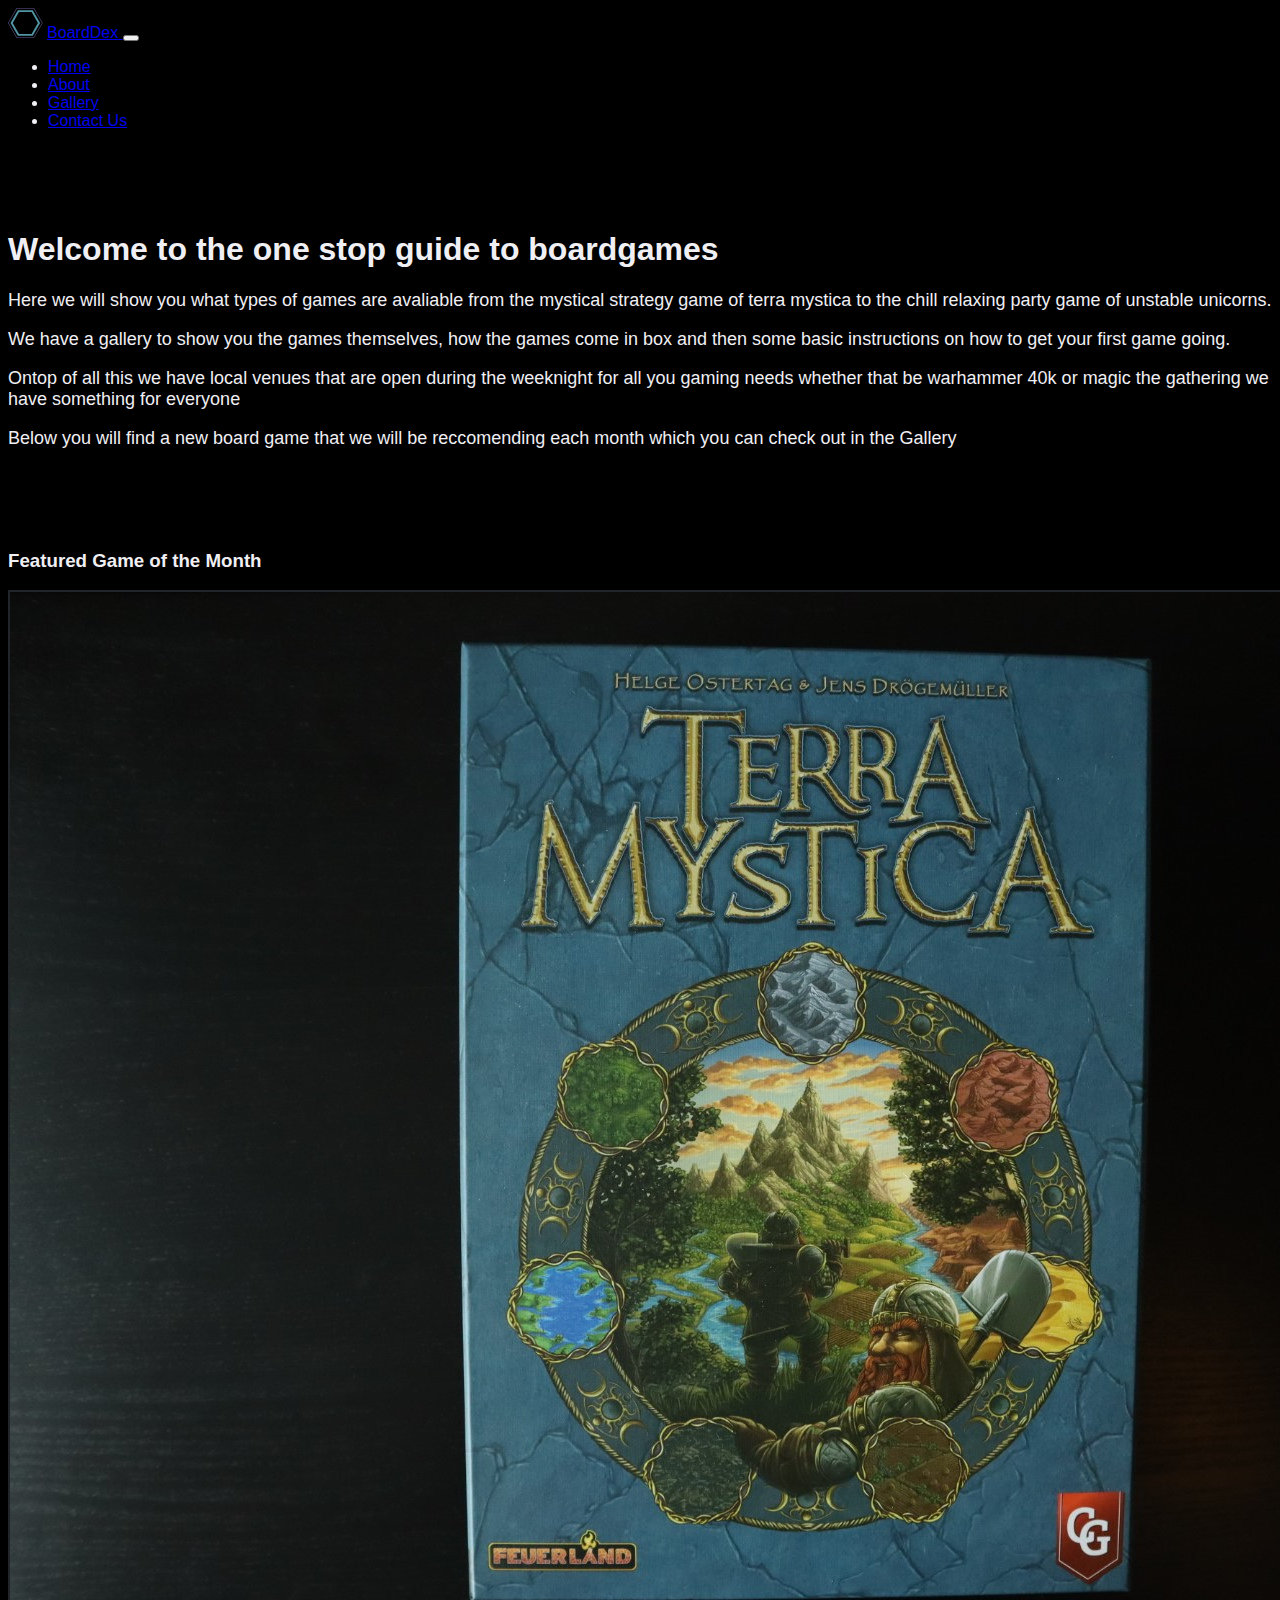
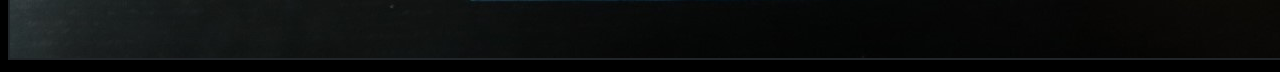
<file: index.html>
<!DOCTYPE html>
<html lang="en">

<head>
    <meta charset="UTF-8">
    <meta http-equiv="X-UA-Compatible" content="IE=edge">
    <meta name="viewport" content="width=device-width, initial-scale=1.0">
    <title>BoardDex</title>
    <link href="https://cdn.jsdelivr.net/npm/bootstrap@5.1.3/dist/css/bootstrap.min.css" rel="stylesheet"
        integrity="sha384-1BmE4kWBq78iYhFldvKuhfTAU6auU8tT94WrHftjDbrCEXSU1oBoqyl2QvZ6jIW3" crossorigin="anonymous">
    <link rel="stylesheet" href="css/stylessingle.css">

</head>

<body>
    <div class="container fixed-top">
        <nav class="navbar navbar-expand-lg navbar-dark bg-dark">
            <div class="container">
                <svg id="Layer_2" data-name="Layer 1" xmlns="http://www.w3.org/2000/svg" viewBox="0 0 71.55 61.96"
                    style="height:30px">
                    <defs>
                        <style>
                            .cls-1 {
                                fill: #645e9d;
                            }

                            .cls-2 {
                                fill: #5296a5;
                            }
                        </style>
                    </defs>
                    <polygon points="18.18 61.46 0.58 30.98 18.18 0.5 53.37 0.5 70.97 30.98 53.37 61.46 18.18 61.46" />
                    <path class="cls-1"
                        d="M18.69,1H53.31L70.62,31,53.31,61H18.69L1.38,31,18.69,1m-.58-1L.23,31,18.11,62H53.89L71.77,31,53.89,0Z"
                        transform="translate(-0.23 -0.02)" />
                    <polygon
                        points="21.61 55.52 7.44 30.98 21.61 6.45 49.94 6.45 64.11 30.98 49.94 55.52 21.61 55.52" />
                    <path class="cls-2"
                        d="M49,8.46,62,31,49,53.54H23L10,31,23,8.46H49m2.31-4H20.68L5.36,31,20.68,57.54H51.32L66.64,31,51.32,4.46Z"
                        transform="translate(-0.23 -0.02)" />
                </svg>
                <a class="navbar-brand" href="#">
                    BoardDex
                </a>
                <button class="navbar-toggler" type="button" data-bs-toggle="collapse" data-bs-target="#navbarNav"
                    aria-controls="navbarNav" aria-expanded="false" aria-label="Toggle navigation">
                    <span class="navbar-toggler-icon"></span>
                </button>
                <div class="collapse navbar-collapse" id="navbarNav">
                    <ul class="navbar-nav">
                        <li class="nav-item">
                            <a class="nav-link active" aria-current="page" href="index.html">Home</a>
                        </li>
                        <li class="nav-item">
                            <a class="nav-link" href="about.html">About</a>
                        </li>
                        <li class="nav-item">
                            <a class="nav-link" href="gallery.html">Gallery</a>
                        </li>
                        <li class="nav-item">
                            <a class="nav-link" href="contact.html">Contact Us</a>
                        </li>
                    </ul>
                </div>
            </div>
        </nav>
    </div>
    <div class="container" id="home">

        <div class="row navpaddingfix" id="home">
            <p></p>

            <div>
                <h1 class="text-center"> Welcome to the one stop guide to boardgames</h1>
                <p> Here we will show you what types of games are avaliable from the mystical strategy game of
                    terra mystica to the chill relaxing party game of unstable unicorns. </p>
                <p>We have a gallery to show you the games themselves, how the games come in box and then some basic
                    instructions on how to get your first game going. </p>
                <p>Ontop of all this we have local venues that are open during the weeknight for all
                    you gaming needs whether that be warhammer 40k or magic the gathering we have something for everyone
                </p>
                <p>Below you will find a new board game that we will be reccomending each month which you can check out
                    in the Gallery</p>
            </div>
            <div class="row navpaddingfix"></div>
            <div>
                <h3 class="text-center">Featured Game of the Month</h3>
                <img src="img/TerraMystica/Terra Mystica Box.JPG" class="w-100" class="btn btn-primary"
                    href="terramystica.html" alt="Terra Mystica box">

            </div>
        </div>
    </div>
    <script src="https://cdn.jsdelivr.net/npm/bootstrap@5.1.3/dist/js/bootstrap.bundle.min.js"
        integrity="sha384-ka7Sk0Gln4gmtz2MlQnikT1wXgYsOg+OMhuP+IlRH9sENBO0LRn5q+8nbTov4+1p"
        crossorigin="anonymous"></script>

</body>

</html>
</file>
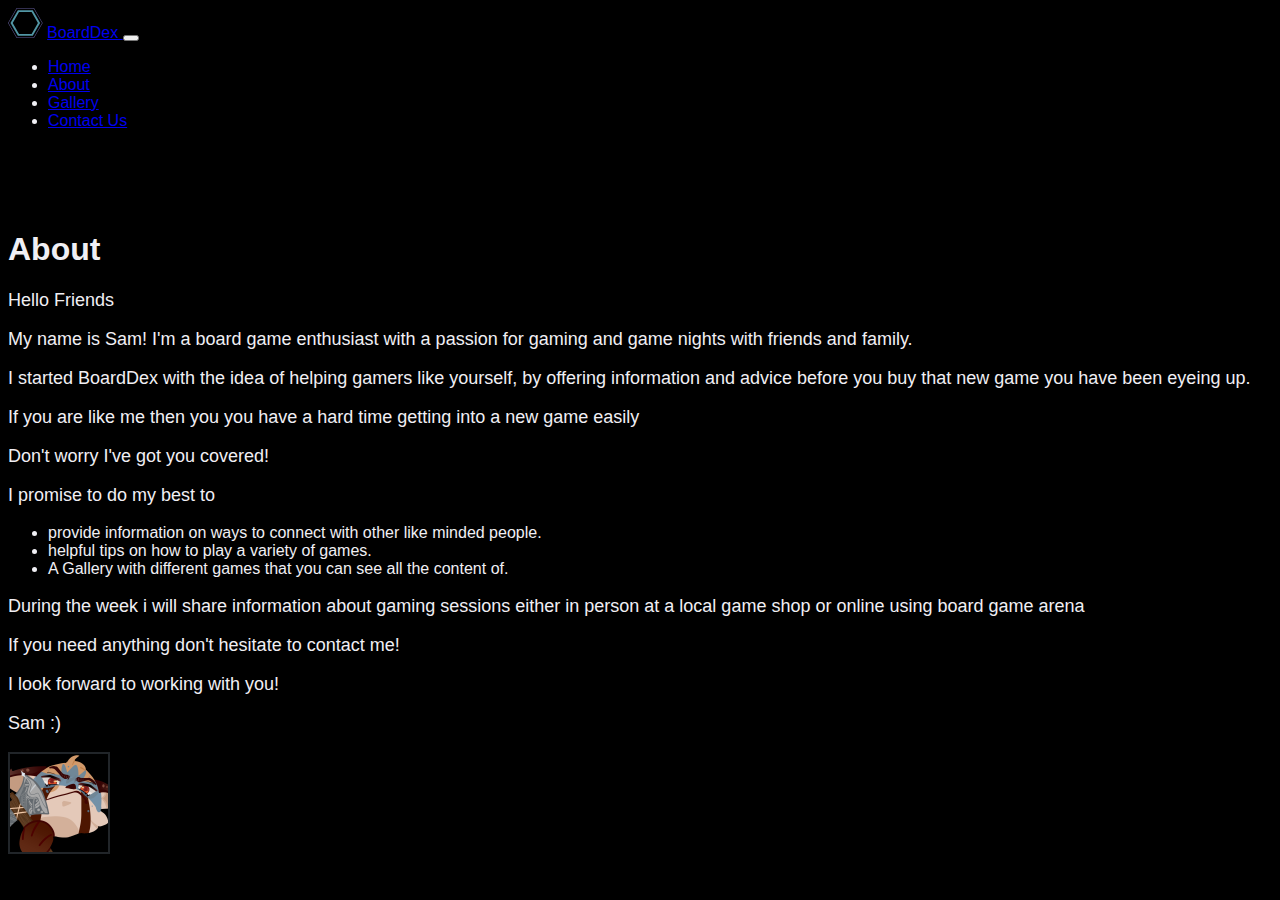
<file: about.html>
<!DOCTYPE html>
<html lang="en">

<head>
    <meta charset="UTF-8">
    <meta http-equiv="X-UA-Compatible" content="IE=edge">
    <meta name="viewport" content="width=device-width, initial-scale=1.0">
    <title>BoardDex</title>
    <link href="https://cdn.jsdelivr.net/npm/bootstrap@5.1.3/dist/css/bootstrap.min.css" rel="stylesheet"
        integrity="sha384-1BmE4kWBq78iYhFldvKuhfTAU6auU8tT94WrHftjDbrCEXSU1oBoqyl2QvZ6jIW3" crossorigin="anonymous">
    <link rel="stylesheet" href="css/stylessingle.css">

</head>

<body>
    <div class="container fixed-top">
        <nav class="navbar navbar-expand-lg navbar-dark bg-dark">
            <div class="container">
                <svg id="Layer_2" data-name="Layer 1" xmlns="http://www.w3.org/2000/svg" viewBox="0 0 71.55 61.96"
                    style="height:30px">
                    <defs>
                        <style>
                            .cls-1 {
                                fill: #645e9d;
                            }

                            .cls-2 {
                                fill: #5296a5;
                            }
                        </style>
                    </defs>
                    <polygon points="18.18 61.46 0.58 30.98 18.18 0.5 53.37 0.5 70.97 30.98 53.37 61.46 18.18 61.46" />
                    <path class="cls-1"
                        d="M18.69,1H53.31L70.62,31,53.31,61H18.69L1.38,31,18.69,1m-.58-1L.23,31,18.11,62H53.89L71.77,31,53.89,0Z"
                        transform="translate(-0.23 -0.02)" />
                    <polygon
                        points="21.61 55.52 7.44 30.98 21.61 6.45 49.94 6.45 64.11 30.98 49.94 55.52 21.61 55.52" />
                    <path class="cls-2"
                        d="M49,8.46,62,31,49,53.54H23L10,31,23,8.46H49m2.31-4H20.68L5.36,31,20.68,57.54H51.32L66.64,31,51.32,4.46Z"
                        transform="translate(-0.23 -0.02)" />
                </svg>
                <a class="navbar-brand" href="#">
                    BoardDex
                </a>
                <button class="navbar-toggler" type="button" data-bs-toggle="collapse" data-bs-target="#navbarNav"
                    aria-controls="navbarNav" aria-expanded="false" aria-label="Toggle navigation">
                    <span class="navbar-toggler-icon"></span>
                </button>
                <div class="collapse navbar-collapse" id="navbarNav">
                    <ul class="navbar-nav">
                        <li class="nav-item">
                            <a class="nav-link" href="index.html">Home</a>
                        </li>
                        <li class="nav-item">
                            <a class="nav-link active" aria-current="page" href="about.html">About</a>
                        </li>
                        <li class="nav-item">
                            <a class="nav-link" href="gallery.html">Gallery</a>
                        </li>
                        <li class="nav-item">
                            <a class="nav-link" href="contact.html">Contact Us</a>
                        </li>
                    </ul>
                </div>
            </div>
        </nav>
    </div>
    <div class="container" id="About">
        <div class="row navpaddingfix ">
            <p></p>
            <h1 class="text-center">About</h1>
            <div class="col-md-8">
                <p>
                <p>Hello Friends</p>
                <p>My name is Sam! I'm a board game enthusiast with a passion for gaming
                    and game nights with friends and family.</p>
                <p>I started BoardDex with the idea of helping gamers like yourself, by offering information
                    and advice before you buy that new game you have been eyeing up.</p>
                <p>If you are like me then you you have a hard time getting into a new game easily</p>
                <p>Don't worry I've got you covered!</p>
                <p>I promise to do my best to</p>
                <ul>
                    <li>provide information on ways to connect with other like minded people.</li>
                    <li>helpful tips on how to play a variety of games.</li>
                    <li>A Gallery with different games that you can see all the content of.</li>
                </ul>
                <p>During the week i will share information about gaming sessions either in person at a local game shop
                    or online using
                    board game arena</p>
                <p>If you need anything don't hesitate to contact me!</p>
                <p>I look forward to working with you!</p>
                <p>Sam :)</p>
                </p>
            </div>
            <div class="col-md-4">
                <img src="img/Sam_Angry_Emote (1).png" class="w-100" alt="red panda Persona">
            </div>

        </div>
    </div>
    <script src="https://cdn.jsdelivr.net/npm/bootstrap@5.1.3/dist/js/bootstrap.bundle.min.js"
        integrity="sha384-ka7Sk0Gln4gmtz2MlQnikT1wXgYsOg+OMhuP+IlRH9sENBO0LRn5q+8nbTov4+1p"
        crossorigin="anonymous"></script>

</body>

</html>
</file>
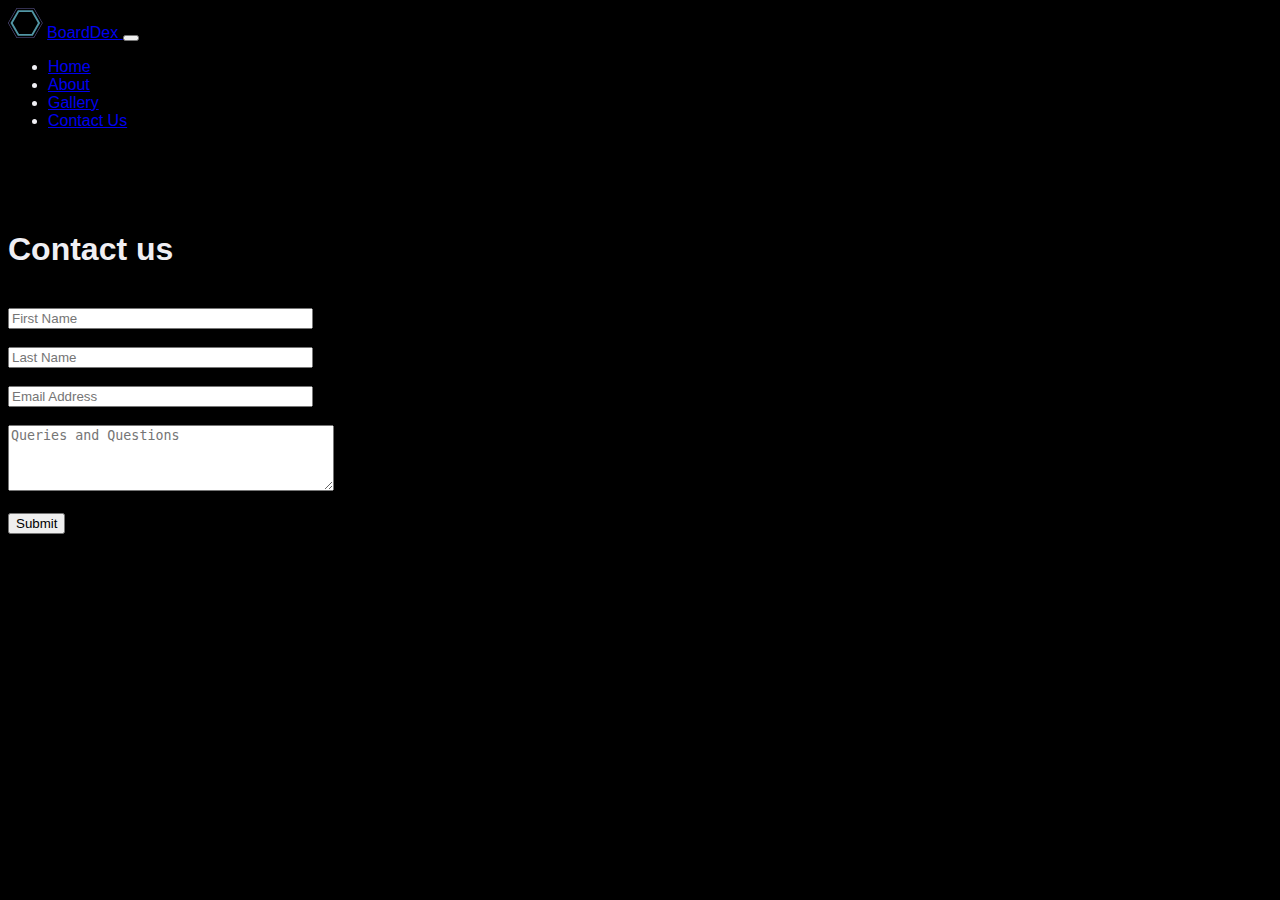
<file: contact.html>
<!DOCTYPE html>
<html lang="en">

<head>
    <meta charset="UTF-8">
    <meta http-equiv="X-UA-Compatible" content="IE=edge">
    <meta name="viewport" content="width=device-width, initial-scale=1.0">
    <title>BoardDex</title>
    <link href="https://cdn.jsdelivr.net/npm/bootstrap@5.1.3/dist/css/bootstrap.min.css" rel="stylesheet"
        integrity="sha384-1BmE4kWBq78iYhFldvKuhfTAU6auU8tT94WrHftjDbrCEXSU1oBoqyl2QvZ6jIW3" crossorigin="anonymous">
    <link rel="stylesheet" href="css/stylessingle.css">

</head>

<body>
    <div class="container fixed-top">
        <nav class="navbar navbar-expand-lg navbar-dark bg-dark">
            <div class="container">
                <svg id="Layer_2" data-name="Layer 1" xmlns="http://www.w3.org/2000/svg" viewBox="0 0 71.55 61.96"
                    style="height:30px">
                    <defs>
                        <style>
                            .cls-1 {
                                fill: #645e9d;
                            }

                            .cls-2 {
                                fill: #5296a5;
                            }
                        </style>
                    </defs>
                    <polygon points="18.18 61.46 0.58 30.98 18.18 0.5 53.37 0.5 70.97 30.98 53.37 61.46 18.18 61.46" />
                    <path class="cls-1"
                        d="M18.69,1H53.31L70.62,31,53.31,61H18.69L1.38,31,18.69,1m-.58-1L.23,31,18.11,62H53.89L71.77,31,53.89,0Z"
                        transform="translate(-0.23 -0.02)" />
                    <polygon
                        points="21.61 55.52 7.44 30.98 21.61 6.45 49.94 6.45 64.11 30.98 49.94 55.52 21.61 55.52" />
                    <path class="cls-2"
                        d="M49,8.46,62,31,49,53.54H23L10,31,23,8.46H49m2.31-4H20.68L5.36,31,20.68,57.54H51.32L66.64,31,51.32,4.46Z"
                        transform="translate(-0.23 -0.02)" />
                </svg>
                <a class="navbar-brand" href="#">
                    BoardDex
                </a>
                <button class="navbar-toggler" type="button" data-bs-toggle="collapse" data-bs-target="#navbarNav"
                    aria-controls="navbarNav" aria-expanded="false" aria-label="Toggle navigation">
                    <span class="navbar-toggler-icon"></span>
                </button>
                <div class="collapse navbar-collapse" id="navbarNav">
                    <ul class="navbar-nav">
                        <li class="nav-item">
                            <a class="nav-link" href="index.html">Home</a>
                        </li>
                        <li class="nav-item">
                            <a class="nav-link" href="about.html">About</a>
                        </li>
                        <li class="nav-item">
                            <a class="nav-link" href="gallery.html">Gallery</a>
                        </li>
                        <li class="nav-item">
                            <a class="nav-link active" aria-current="page" href="contact.html">Contact Us</a>
                        </li>
                    </ul>
                </div>
            </div>
        </nav>
    </div>
    <div class="container" id="contact">
        <div class="row navpaddingfix">
            <p></p>
            <h1 class="text-center">Contact us</h1>
            <form action="https://formspree.io/f/xqknwzeq" method="post" class="text-center">
                <br>
                <input type="text" id="fname" name="fname" placeholder="First Name" size="35"><br>
                <br>
                <input type="text" id="lname" name="lname" placeholder="Last Name" size="35"><br>
                <br>
                <input type="text" id="email" name="email" placeholder="Email Address" size="35"><br>
                <br>
                <textarea name="message" rows="4" cols="38" placeholder="Queries and Questions"></textarea><br>
                <br>
                <input type="submit" value="Submit">
            </form>
        </div>
    </div>
    </div>
    <script src="https://cdn.jsdelivr.net/npm/bootstrap@5.1.3/dist/js/bootstrap.bundle.min.js"
        integrity="sha384-ka7Sk0Gln4gmtz2MlQnikT1wXgYsOg+OMhuP+IlRH9sENBO0LRn5q+8nbTov4+1p"
        crossorigin="anonymous"></script>

</body>

</html>
</file>
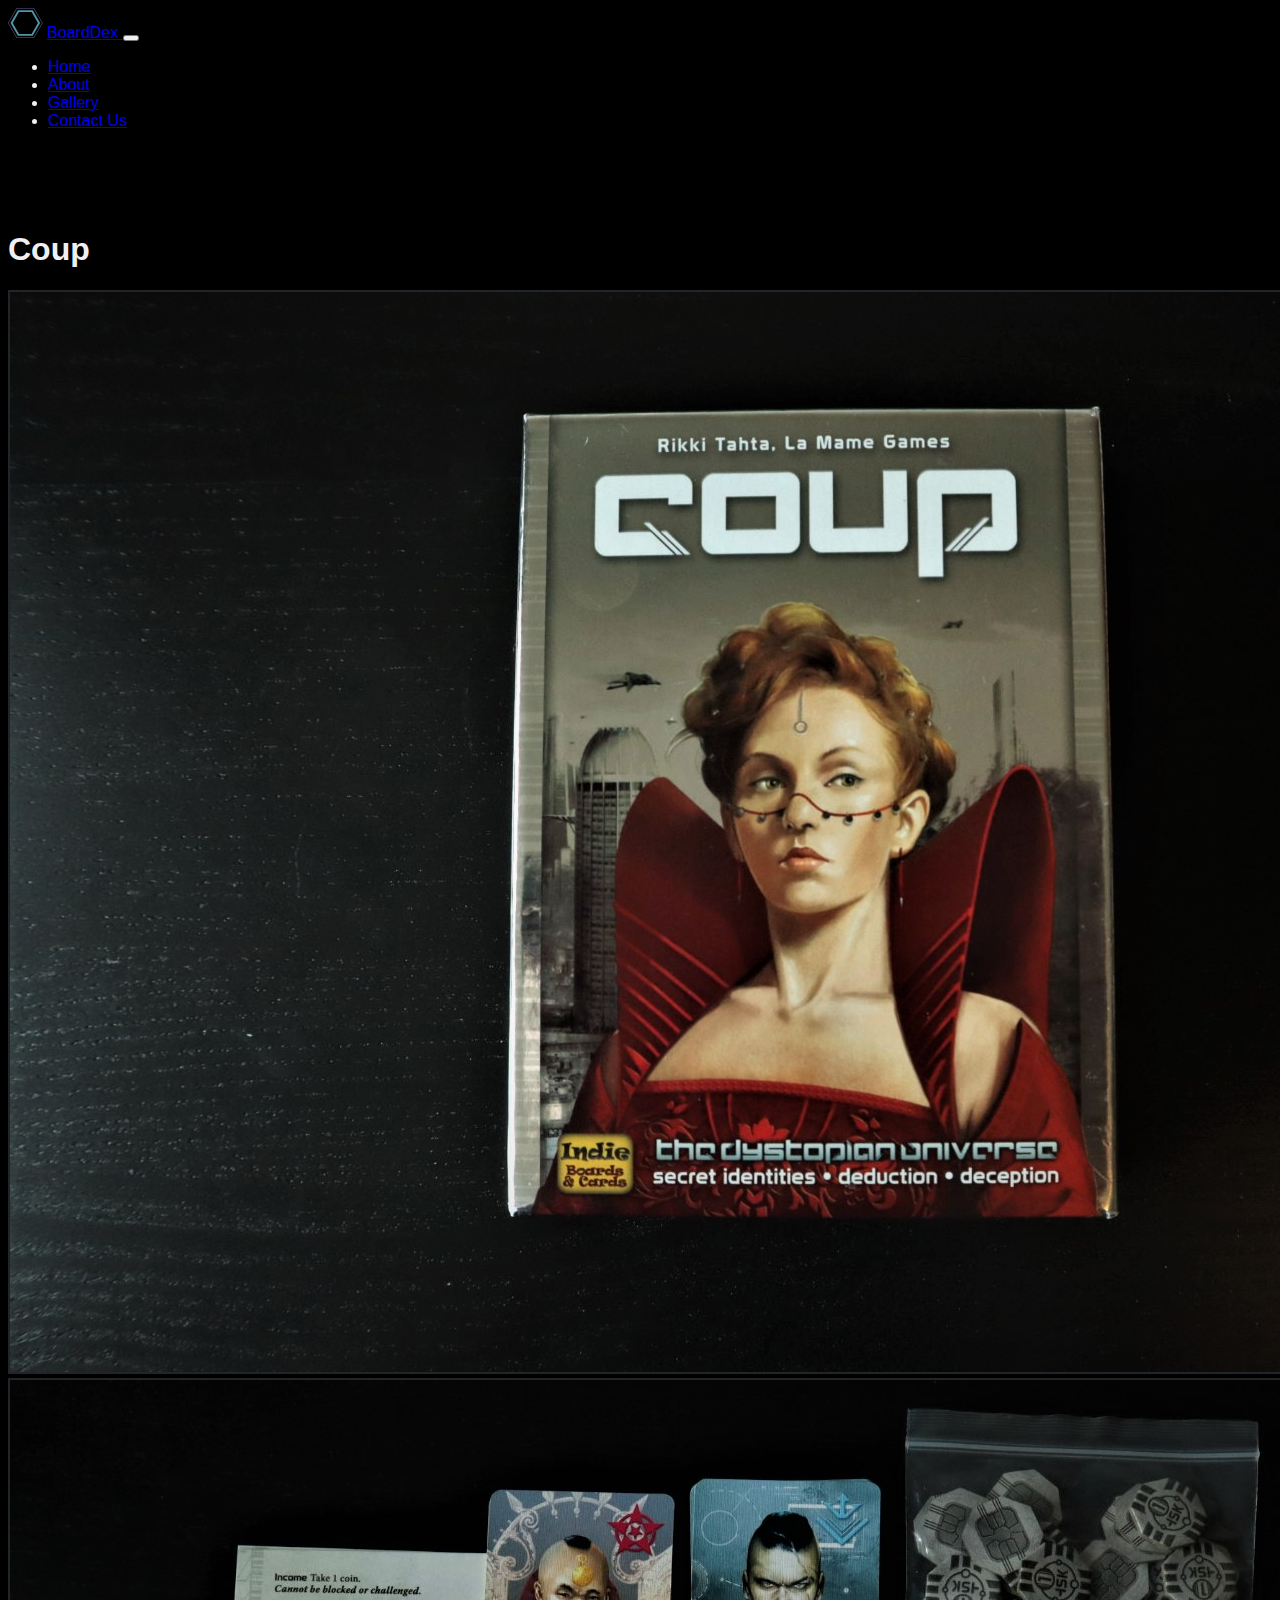
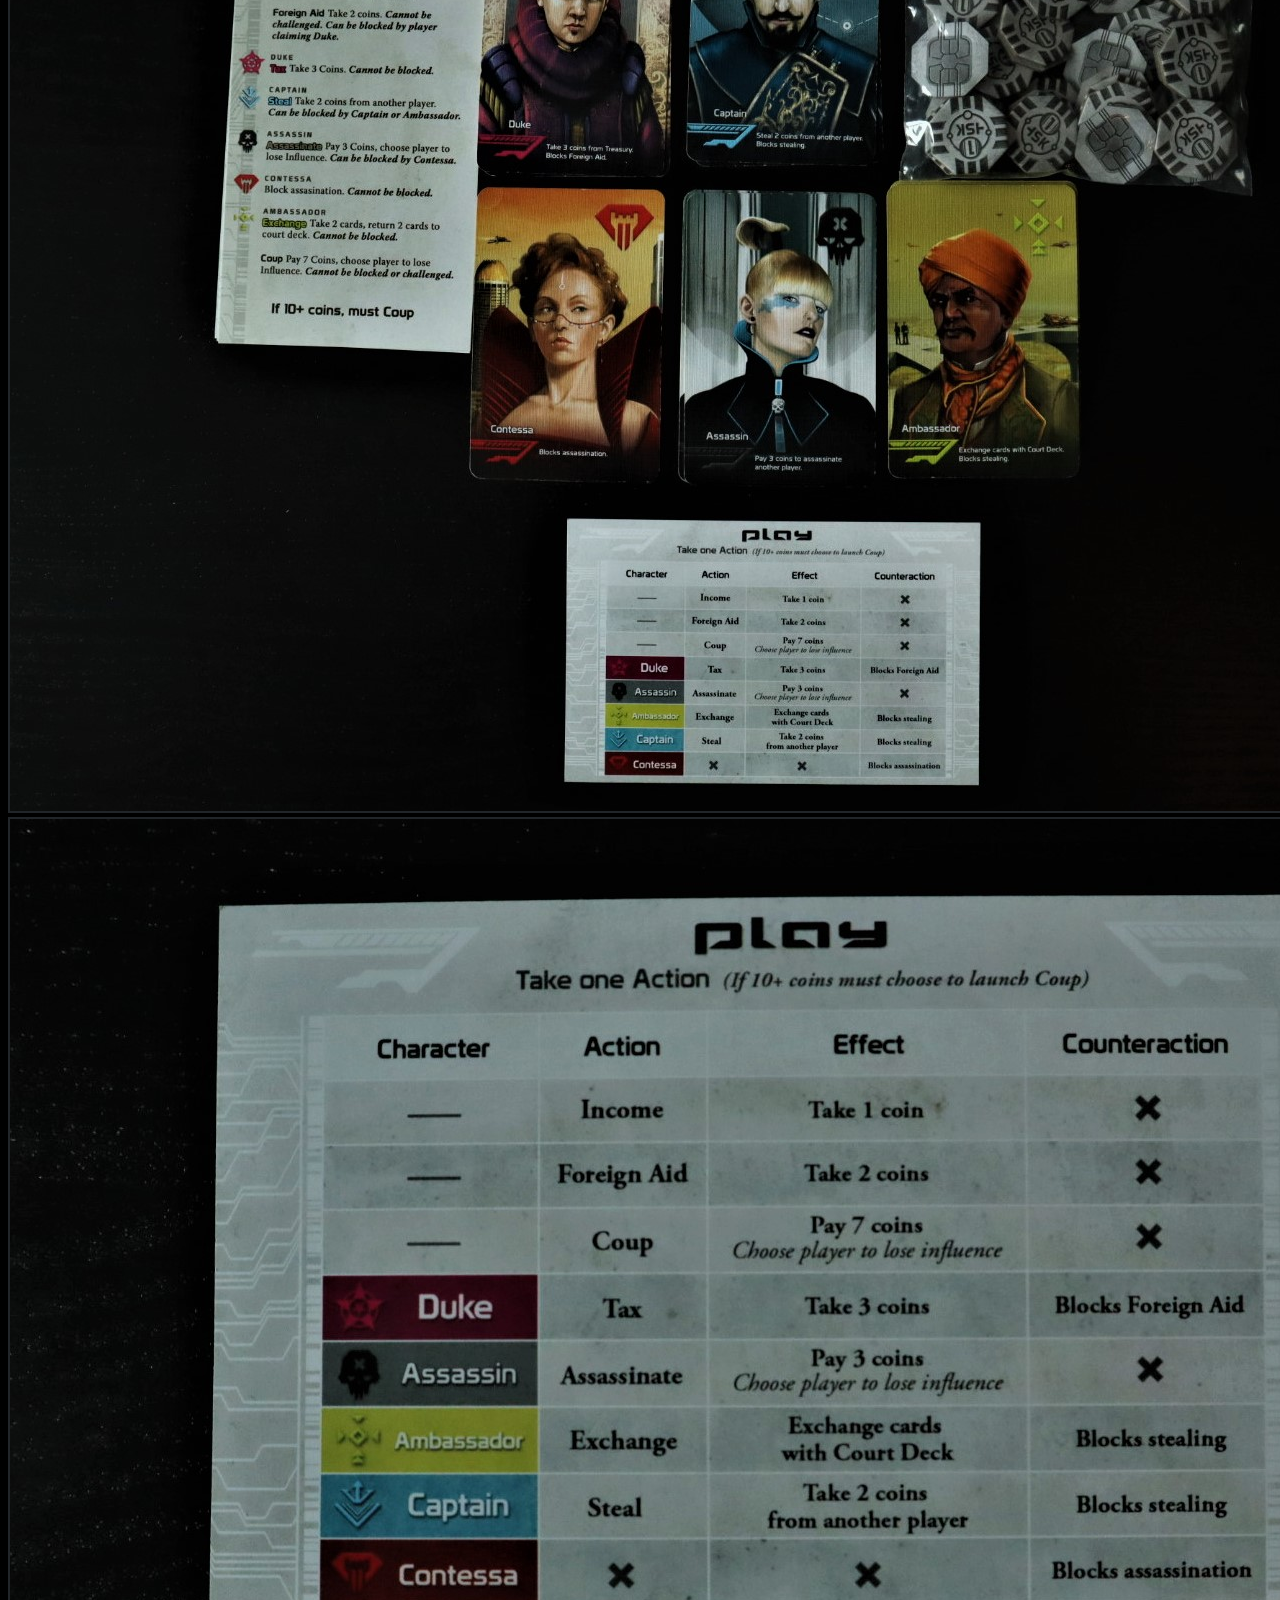
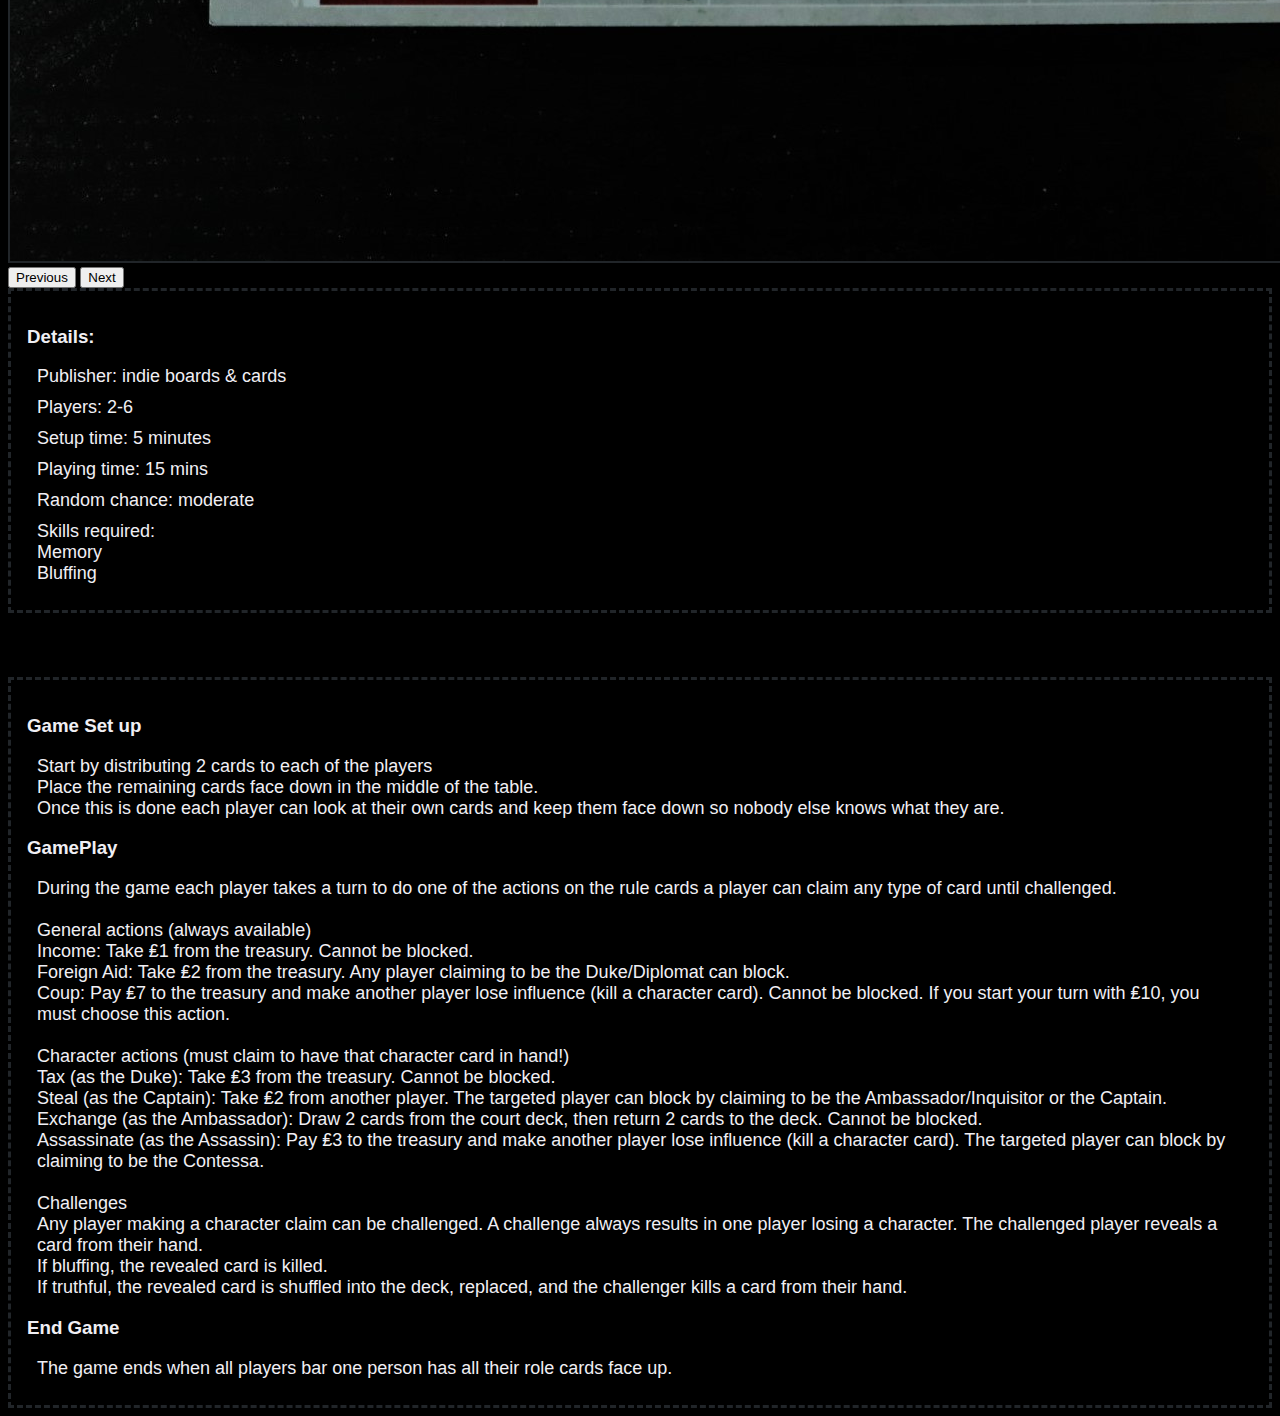
<file: coup.html>
<!DOCTYPE html>
<html lang="en">

<head>
    <meta charset="UTF-8">
    <meta http-equiv="X-UA-Compatible" content="IE=edge">
    <meta name="viewport" content="width=device-width, initial-scale=1.0">
    <title>BoardDex</title>
    <link href="https://cdn.jsdelivr.net/npm/bootstrap@5.1.3/dist/css/bootstrap.min.css" rel="stylesheet"
        integrity="sha384-1BmE4kWBq78iYhFldvKuhfTAU6auU8tT94WrHftjDbrCEXSU1oBoqyl2QvZ6jIW3" crossorigin="anonymous">
    <link rel="stylesheet" href="css/stylessingle.css">

</head>

<body>
    <div class="container fixed-top">
        <nav class="navbar navbar-expand-lg navbar-dark bg-dark">
            <div class="container">
                <svg id="Layer_2" data-name="Layer 1" xmlns="http://www.w3.org/2000/svg" viewBox="0 0 71.55 61.96"
                    style="height:30px">
                    <defs>
                        <style>
                            .cls-1 {
                                fill: #645e9d;
                            }

                            .cls-2 {
                                fill: #5296a5;
                            }
                        </style>
                    </defs>
                    <polygon points="18.18 61.46 0.58 30.98 18.18 0.5 53.37 0.5 70.97 30.98 53.37 61.46 18.18 61.46" />
                    <path class="cls-1"
                        d="M18.69,1H53.31L70.62,31,53.31,61H18.69L1.38,31,18.69,1m-.58-1L.23,31,18.11,62H53.89L71.77,31,53.89,0Z"
                        transform="translate(-0.23 -0.02)" />
                    <polygon
                        points="21.61 55.52 7.44 30.98 21.61 6.45 49.94 6.45 64.11 30.98 49.94 55.52 21.61 55.52" />
                    <path class="cls-2"
                        d="M49,8.46,62,31,49,53.54H23L10,31,23,8.46H49m2.31-4H20.68L5.36,31,20.68,57.54H51.32L66.64,31,51.32,4.46Z"
                        transform="translate(-0.23 -0.02)" />
                </svg>
                <a class="navbar-brand" href="#">
                    BoardDex
                </a>
                <button class="navbar-toggler" type="button" data-bs-toggle="collapse" data-bs-target="#navbarNav"
                    aria-controls="navbarNav" aria-expanded="false" aria-label="Toggle navigation">
                    <span class="navbar-toggler-icon"></span>
                </button>
                <div class="collapse navbar-collapse" id="navbarNav">
                    <ul class="navbar-nav">
                        <li class="nav-item">
                            <a class="nav-link" href="index.html">Home</a>
                        </li>
                        <li class="nav-item">
                            <a class="nav-link" href="about.html">About</a>
                        </li>
                        <li class="nav-item">
                            <a class="nav-link" href="gallery.html">Gallery</a>
                        </li>
                        <li class="nav-item">
                            <a class="nav-link" href="contact.html">Contact Us</a>
                        </li>
                    </ul>
                </div>
            </div>
        </nav>
    </div>
    <div class="container" id="contact">
        <div class="row navpaddingfix">
            <h1 class="text-center">Coup</h1>
            <div class="col-md-6">
                <div id="carouselExampleControls" class="carousel slide" data-bs-ride="carousel">
                    <div class="carousel-inner">
                        <div class="carousel-item active">
                            <img src="img/Coup/coup box art.JPG" class="d-block w-100" alt="...">
                        </div>
                        <div class="carousel-item">
                            <img src="img/Coup/all pieces.JPG" class="d-block w-100" alt="...">
                        </div>
                        <div class="carousel-item">
                            <img src="img/Coup/rulecards.JPG" class="d-block w-100" alt="...">
                        </div>
                    </div>
                    <button class="carousel-control-prev" type="button" data-bs-target="#carouselExampleControls"
                        data-bs-slide="prev">
                        <span class="carousel-control-prev-icon" aria-hidden="true"></span>
                        <span class="visually-hidden">Previous</span>
                    </button>
                    <button class="carousel-control-next" type="button" data-bs-target="#carouselExampleControls"
                        data-bs-slide="next">
                        <span class="carousel-control-next-icon" aria-hidden="true"></span>
                        <span class="visually-hidden">Next</span>
                    </button>
                </div>
            </div>
            <div class="col-md-2"></div>
            <div class="col-md-3 stats">
                <h3 class="text-center">Details:</h3>
                <p><span> Publisher:</span> indie boards & cards </p>
                <p><span>Players:</span> 2-6 </p>
                <p><span>Setup time:</span> 5 minutes</p>
                <p><span>Playing time:</span> 15 mins </p>
                <p><span>Random chance:</span> moderate</p>
                <p><span>Skills required:</span> <br>Memory <br>Bluffing</p>
            </div>

            <div class="row navpaddingfix">
                <div class="col-md-12">
                    <div class="stats">
                        <h3 class="text-center">Game Set up</h3>
                        <p class="text-center"> Start by distributing 2 cards to each of the players<br>
                            Place the remaining cards face down in the middle of the table.<br>
                            Once this is done each player can look at their own cards and keep them face down so nobody
                            else
                            knows what they are.
                        </p>
                        <h3 class="text-center">GamePlay</h3>
                        <p class="text-center"> During the game each player takes a turn to do one of the actions on the
                            rule
                            cards a player can claim any type of card until challenged.<br>
                            <br>
                            General actions (always available)<br>
                            Income: Take ₤1 from the treasury. Cannot be blocked.<br>
                            Foreign Aid: Take ₤2 from the treasury. Any player claiming to be the Duke/Diplomat can
                            block.<br>
                            Coup: Pay ₤7 to the treasury and make another player lose influence (kill a character card).
                            Cannot be blocked. If you start your turn with ₤10, you must choose this action.<br>
                            <br>
                            Character actions (must claim to have that character card in hand!)<br>
                            Tax (as the Duke): Take ₤3 from the treasury. Cannot be blocked.<br>
                            Steal (as the Captain): Take ₤2 from another player. The targeted player can block by
                            claiming
                            to
                            be the Ambassador/Inquisitor or the Captain.<br>
                            Exchange (as the Ambassador): Draw 2 cards from the court deck, then return 2 cards to the
                            deck.
                            Cannot be blocked.<br>
                            Assassinate (as the Assassin): Pay ₤3 to the treasury and make another player lose influence
                            (kill
                            a character card). The targeted player can block by claiming to be the Contessa.<br>
                            <br>
                            Challenges<br>
                            Any player making a character claim can be challenged. A challenge always results in one
                            player
                            losing a character. The challenged player reveals a card from their hand.<br>
                            If bluffing, the revealed card is killed.<br>
                            If truthful, the revealed card is shuffled into the deck, replaced, and the challenger kills
                            a
                            card from their hand.
                        </p>
                        <h3 class="text-center">End Game</h3>
                        <p class="text-center">
                            The game ends when all players bar one person has all their role cards face up.
                        </p>
                    </div>
                </div>
            </div>
        </div>
    </div>
    <script src="https://cdn.jsdelivr.net/npm/bootstrap@5.1.3/dist/js/bootstrap.bundle.min.js"
        integrity="sha384-ka7Sk0Gln4gmtz2MlQnikT1wXgYsOg+OMhuP+IlRH9sENBO0LRn5q+8nbTov4+1p"
        crossorigin="anonymous"></script>

</body>

</html>
</file>
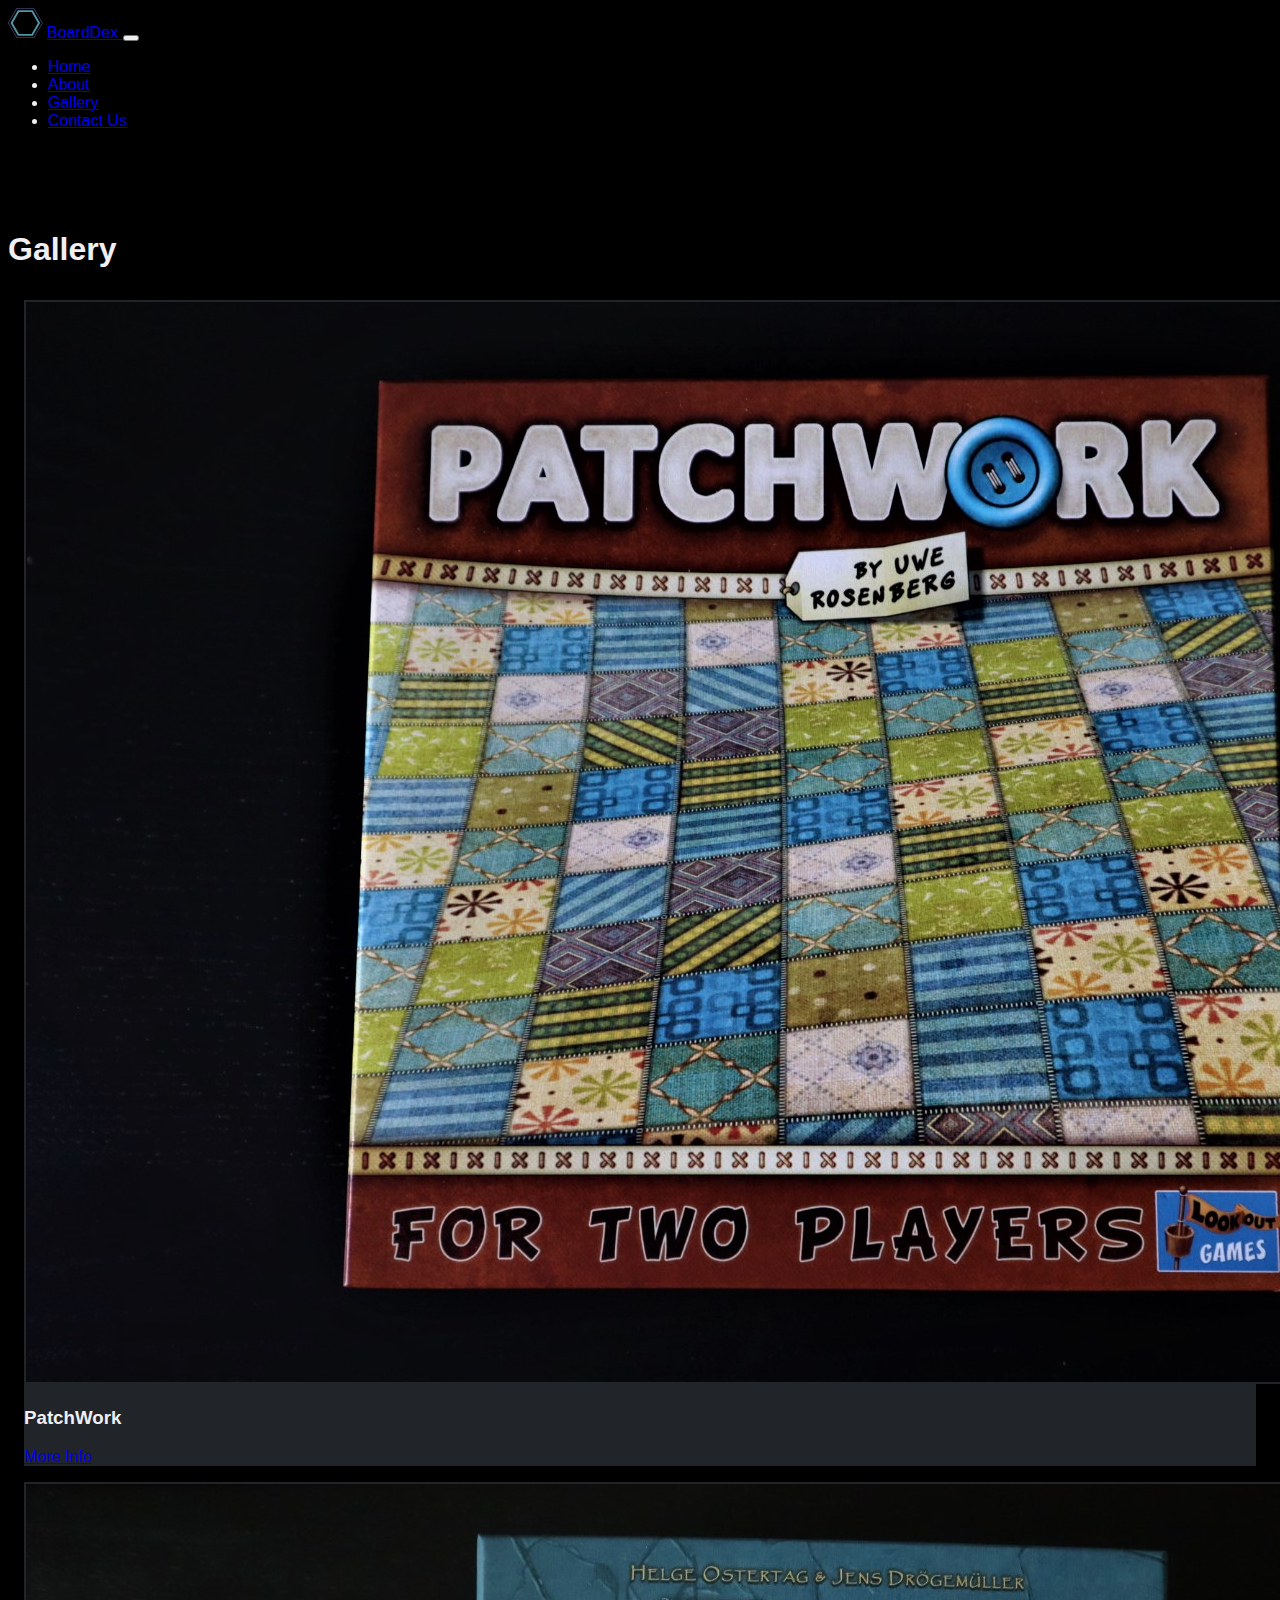
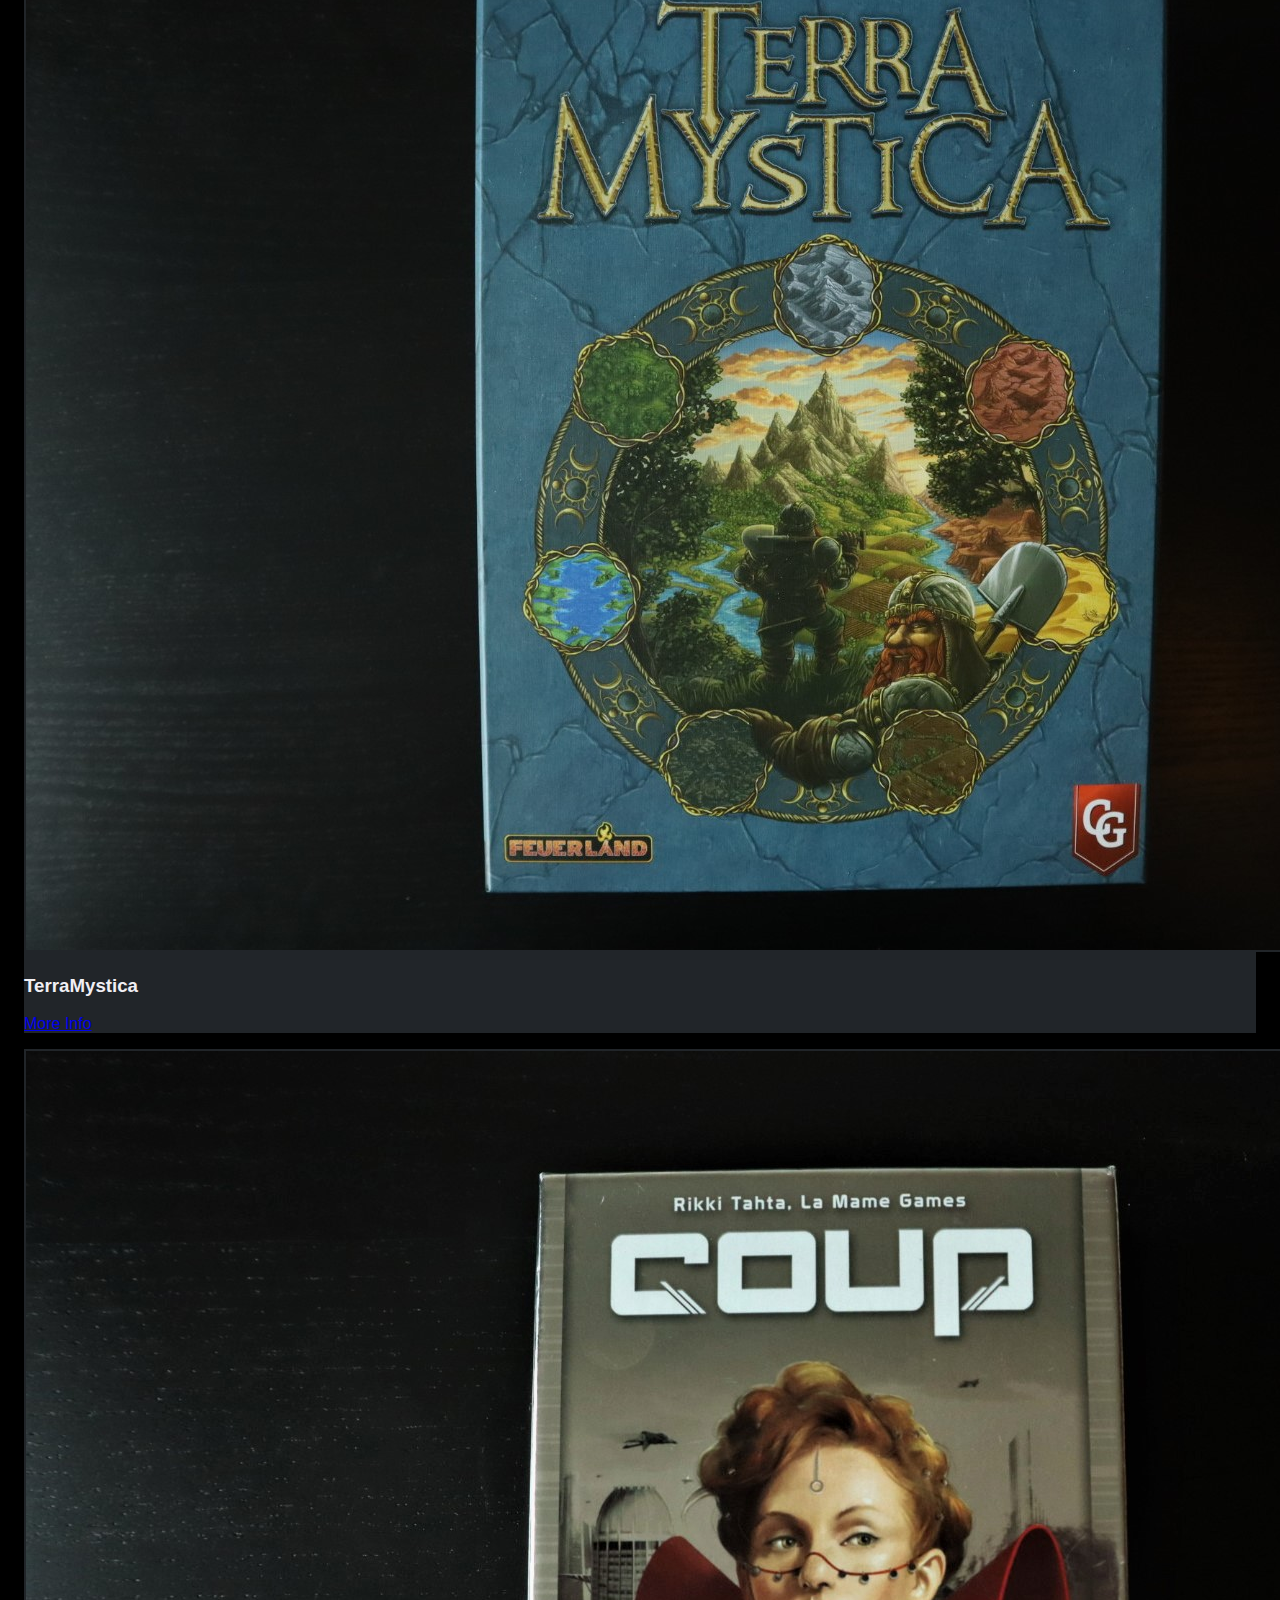
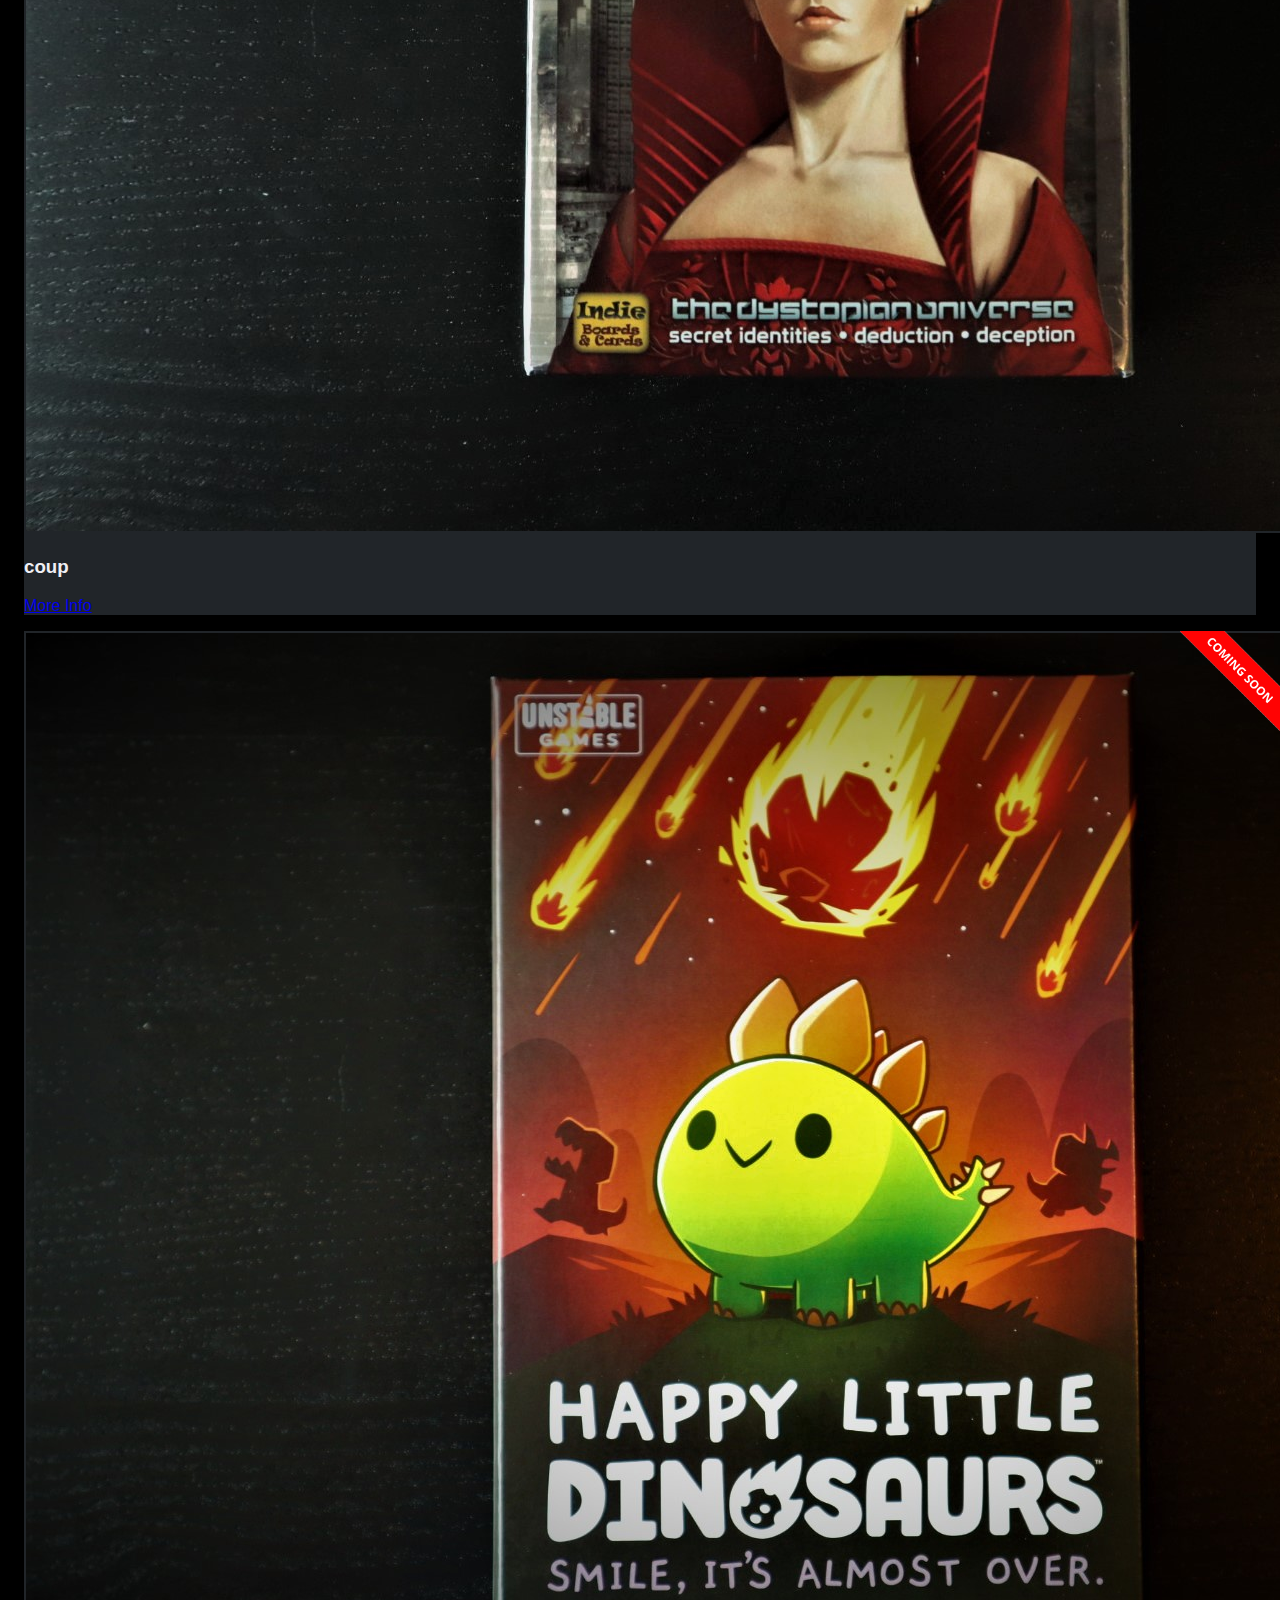
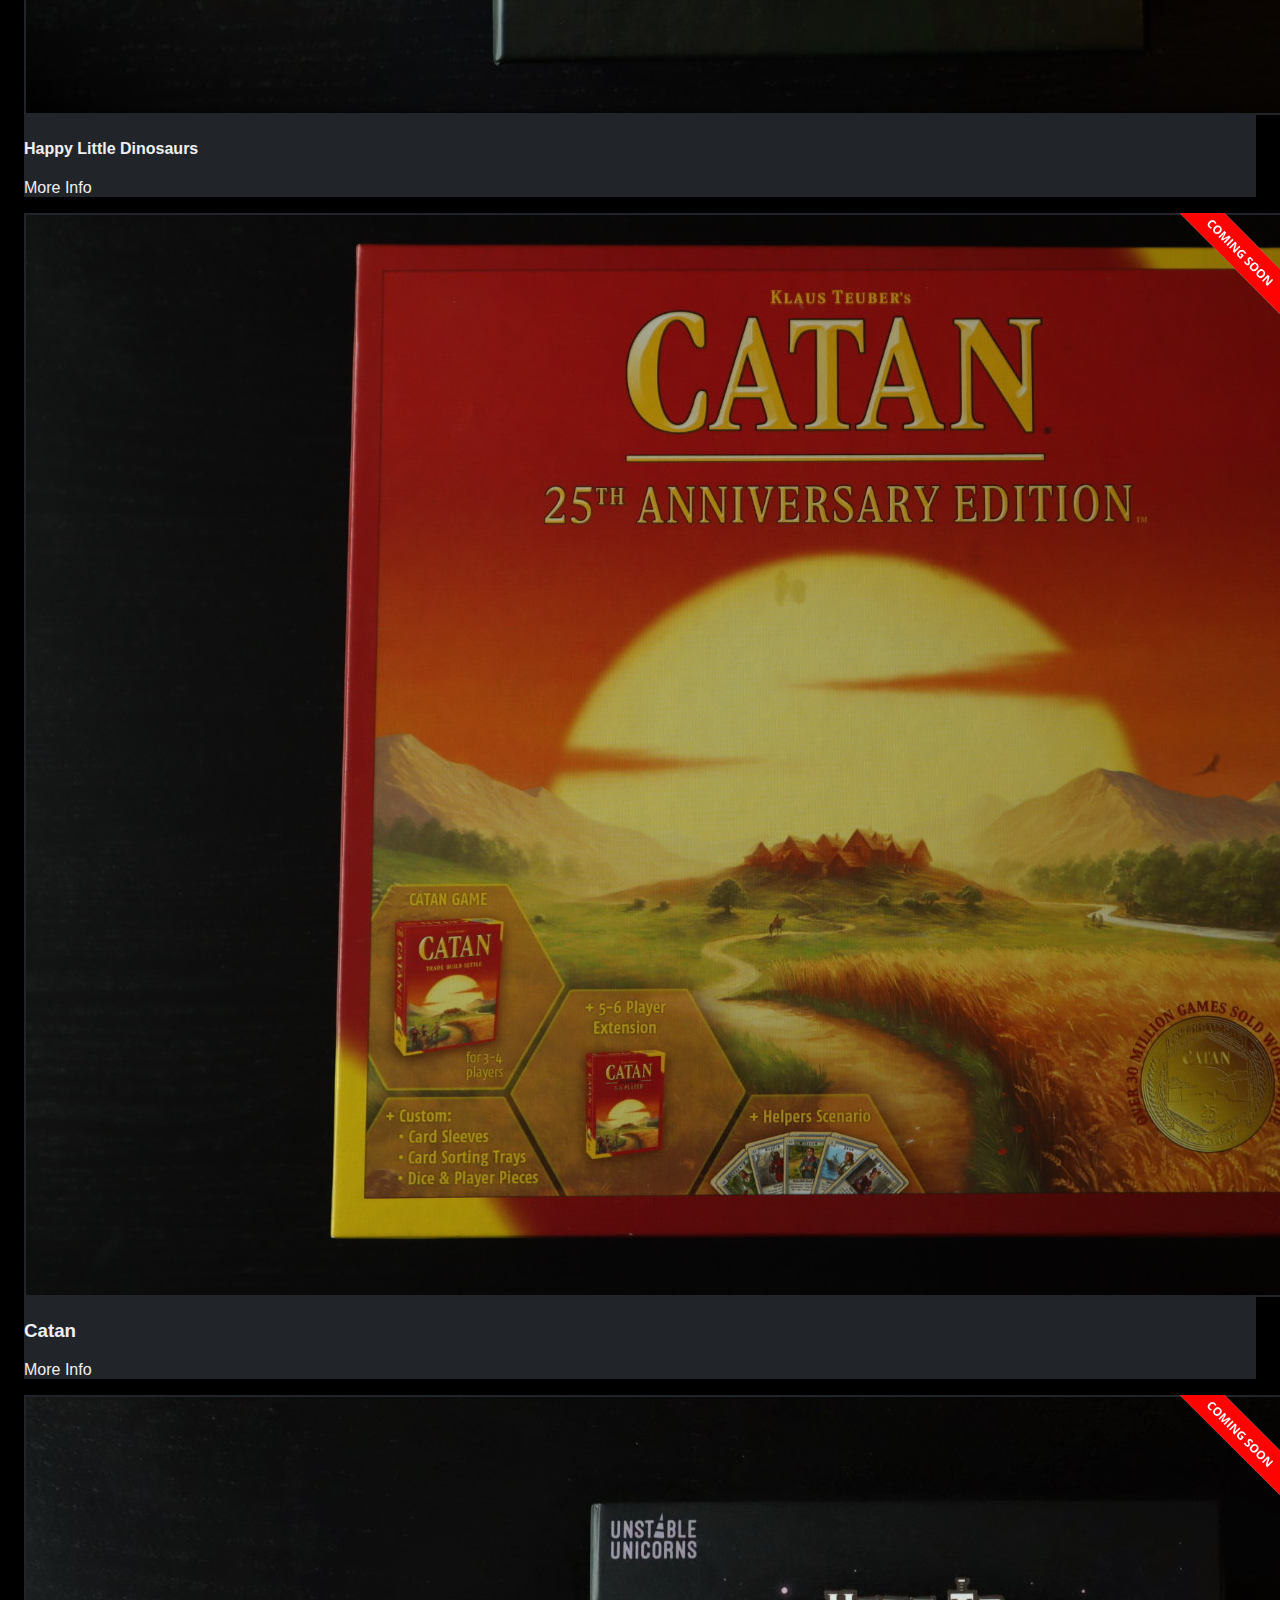
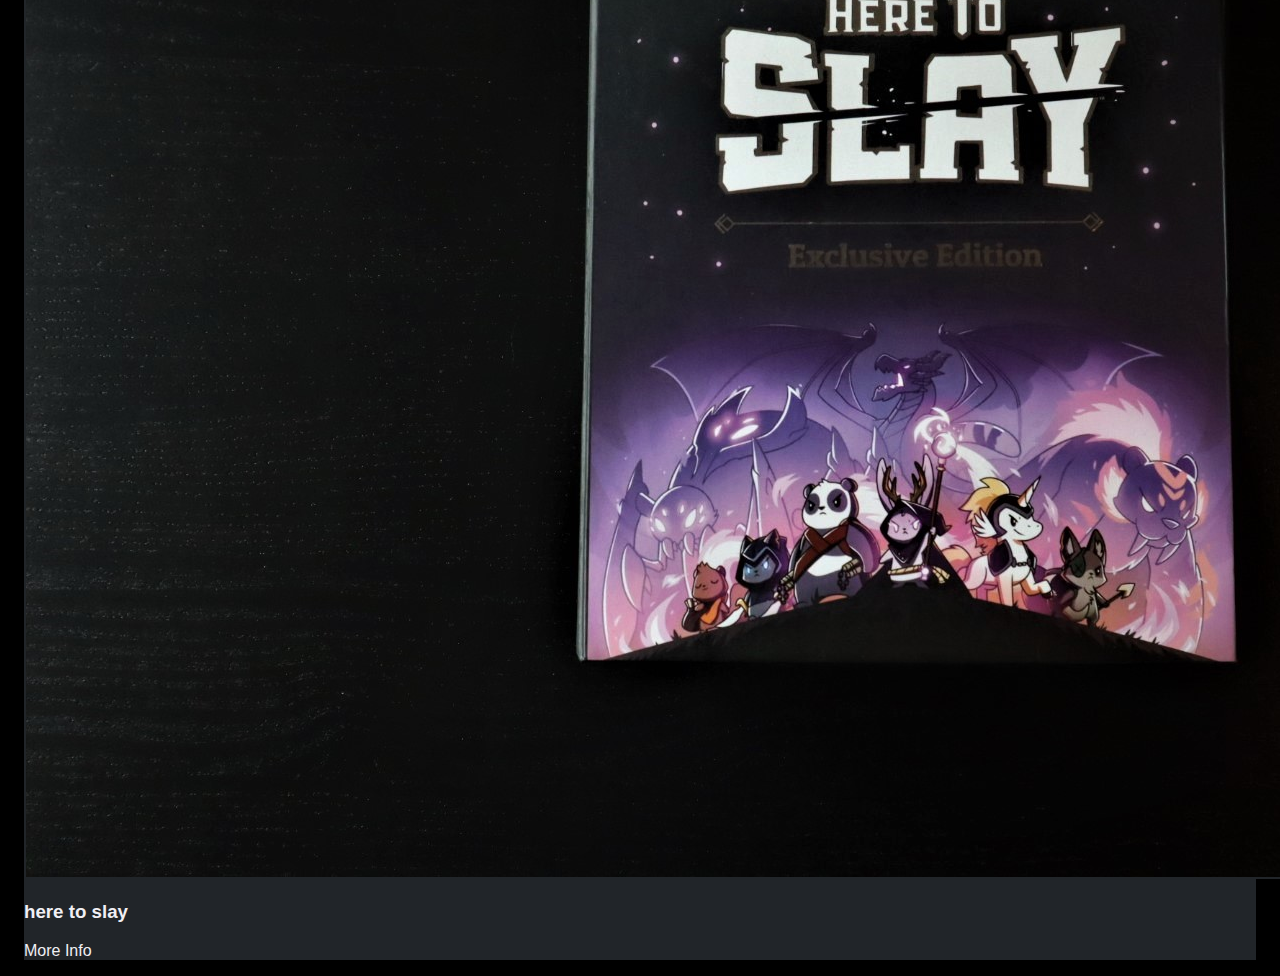
<file: gallery.html>
<!DOCTYPE html>
<html lang="en">

<head>
    <meta charset="UTF-8">
    <meta http-equiv="X-UA-Compatible" content="IE=edge">
    <meta name="viewport" content="width=device-width, initial-scale=1.0">
    <title>BoardDex</title>
    <link href="https://cdn.jsdelivr.net/npm/bootstrap@5.1.3/dist/css/bootstrap.min.css" rel="stylesheet"
        integrity="sha384-1BmE4kWBq78iYhFldvKuhfTAU6auU8tT94WrHftjDbrCEXSU1oBoqyl2QvZ6jIW3" crossorigin="anonymous">
    <link rel="stylesheet" href="css/stylessingle.css">

</head>

<body>
    <div class="container fixed-top">
        <nav class="navbar navbar-expand-lg navbar-dark bg-dark">
            <div class="container">
                <svg id="Layer_2" data-name="Layer 1" xmlns="http://www.w3.org/2000/svg" viewBox="0 0 71.55 61.96"
                    style="height:30px">
                    <defs>
                        <style>
                            .cls-1 {
                                fill: #645e9d;
                            }

                            .cls-2 {
                                fill: #5296a5;
                            }
                        </style>
                    </defs>
                    <polygon points="18.18 61.46 0.58 30.98 18.18 0.5 53.37 0.5 70.97 30.98 53.37 61.46 18.18 61.46" />
                    <path class="cls-1"
                        d="M18.69,1H53.31L70.62,31,53.31,61H18.69L1.38,31,18.69,1m-.58-1L.23,31,18.11,62H53.89L71.77,31,53.89,0Z"
                        transform="translate(-0.23 -0.02)" />
                    <polygon
                        points="21.61 55.52 7.44 30.98 21.61 6.45 49.94 6.45 64.11 30.98 49.94 55.52 21.61 55.52" />
                    <path class="cls-2"
                        d="M49,8.46,62,31,49,53.54H23L10,31,23,8.46H49m2.31-4H20.68L5.36,31,20.68,57.54H51.32L66.64,31,51.32,4.46Z"
                        transform="translate(-0.23 -0.02)" />
                </svg>
                <a class="navbar-brand" href="#">
                    BoardDex
                </a>
                <button class="navbar-toggler" type="button" data-bs-toggle="collapse" data-bs-target="#navbarNav"
                    aria-controls="navbarNav" aria-expanded="false" aria-label="Toggle navigation">
                    <span class="navbar-toggler-icon"></span>
                </button>
                <div class="collapse navbar-collapse" id="navbarNav">
                    <ul class="navbar-nav">
                        <li class="nav-item">
                            <a class="nav-link" href="index.html">Home</a>
                        </li>
                        <li class="nav-item">
                            <a class="nav-link" href="about.html">About</a>
                        </li>
                        <li class="nav-item">
                            <a class="nav-link active" aria-current="page" href="gallery.html">Gallery</a>
                        </li>
                        <li class="nav-item">
                            <a class="nav-link" href="contact.html">Contact Us</a>
                        </li>
                    </ul>
                </div>
            </div>
        </nav>
    </div>
    <div class="container" id="gallery">
        <div class="row navpaddingfix">
            <div class="col-md-12 text-center">
                <p></p>
                <h1>Gallery</h1>
            </div>
            <div class="col-md-4">
                <div class="card">
                    <img src="img/Patchwork/PatchWork Box Art.JPG" class="card-img-top" alt="Patchwork box">

                    <div class="card-body text-center">
                        <h3>PatchWork</h3>
                        <a href="patchwork.html" class="btn btn-primary">More Info</a>
                    </div>
                </div>
            </div>
            <div class="col-md-4">
                <div class="card">
                    <img src="img/TerraMystica/Terra Mystica Box.JPG" class="card-img-top" alt="TerraMystica box art">

                    <div class="card-body text-center">
                        <h3>TerraMystica</h3>
                        <a href="terramystica.html" class="btn btn-primary">More Info</a>
                    </div>
                </div>
            </div>
            <div class="col-md-4">
                <div class="card">
                    <img src="img/Coup/coup box art.JPG" class="card-img-top" alt="Coup box art">

                    <div class="card-body text-center">
                        <h3>coup</h3>
                        <a href="coup.html" class="btn btn-primary">More Info</a>
                    </div>
                </div>
            </div>
            <div class="col-md-4">
                <div class="card">
                    <img src="img/soon.png" alt="" class="soon">
                    <img src="img/HappyLittleDinosaurs/HappyLittleDinosaur Box art.JPG" class="card-img-top"
                        alt="Happy little dinosaurs box art">

                    <div class="card-body text-center">
                        <h4>Happy Little Dinosaurs</h4>
                        <a class="btn btn-primary noaccess">More Info</a>
                    </div>
                </div>
            </div>
            <div class="col-md-4">
                <div class="card">
                    <img src="img/soon.png" alt="" class="soon">
                    <img src="img/Catan/Catan Box Art.JPG" class="card-img-top" alt="Catan box art">

                    <div class="card-body text-center">
                        <h3>Catan</h3>
                        <a class="btn btn-primary noaccess">More Info</a>
                    </div>
                </div>
            </div>
            <div class="col-md-4">
                <div class="card">
                    <img src="img/soon.png" alt="" class="soon">
                    <img src="img/HeretoSlay/heretoslay box art.JPG" class="card-img-top" alt="here to slay box art">

                    <div class="card-body text-center">
                        <h3>here to slay</h3>
                        <a class="btn btn-primary noaccess">More Info</a>
                    </div>
                </div>
            </div>
        </div>
    </div>
    </div>
    <script src="https://cdn.jsdelivr.net/npm/bootstrap@5.1.3/dist/js/bootstrap.bundle.min.js"
        integrity="sha384-ka7Sk0Gln4gmtz2MlQnikT1wXgYsOg+OMhuP+IlRH9sENBO0LRn5q+8nbTov4+1p"
        crossorigin="anonymous"></script>

</body>

</html>
</file>
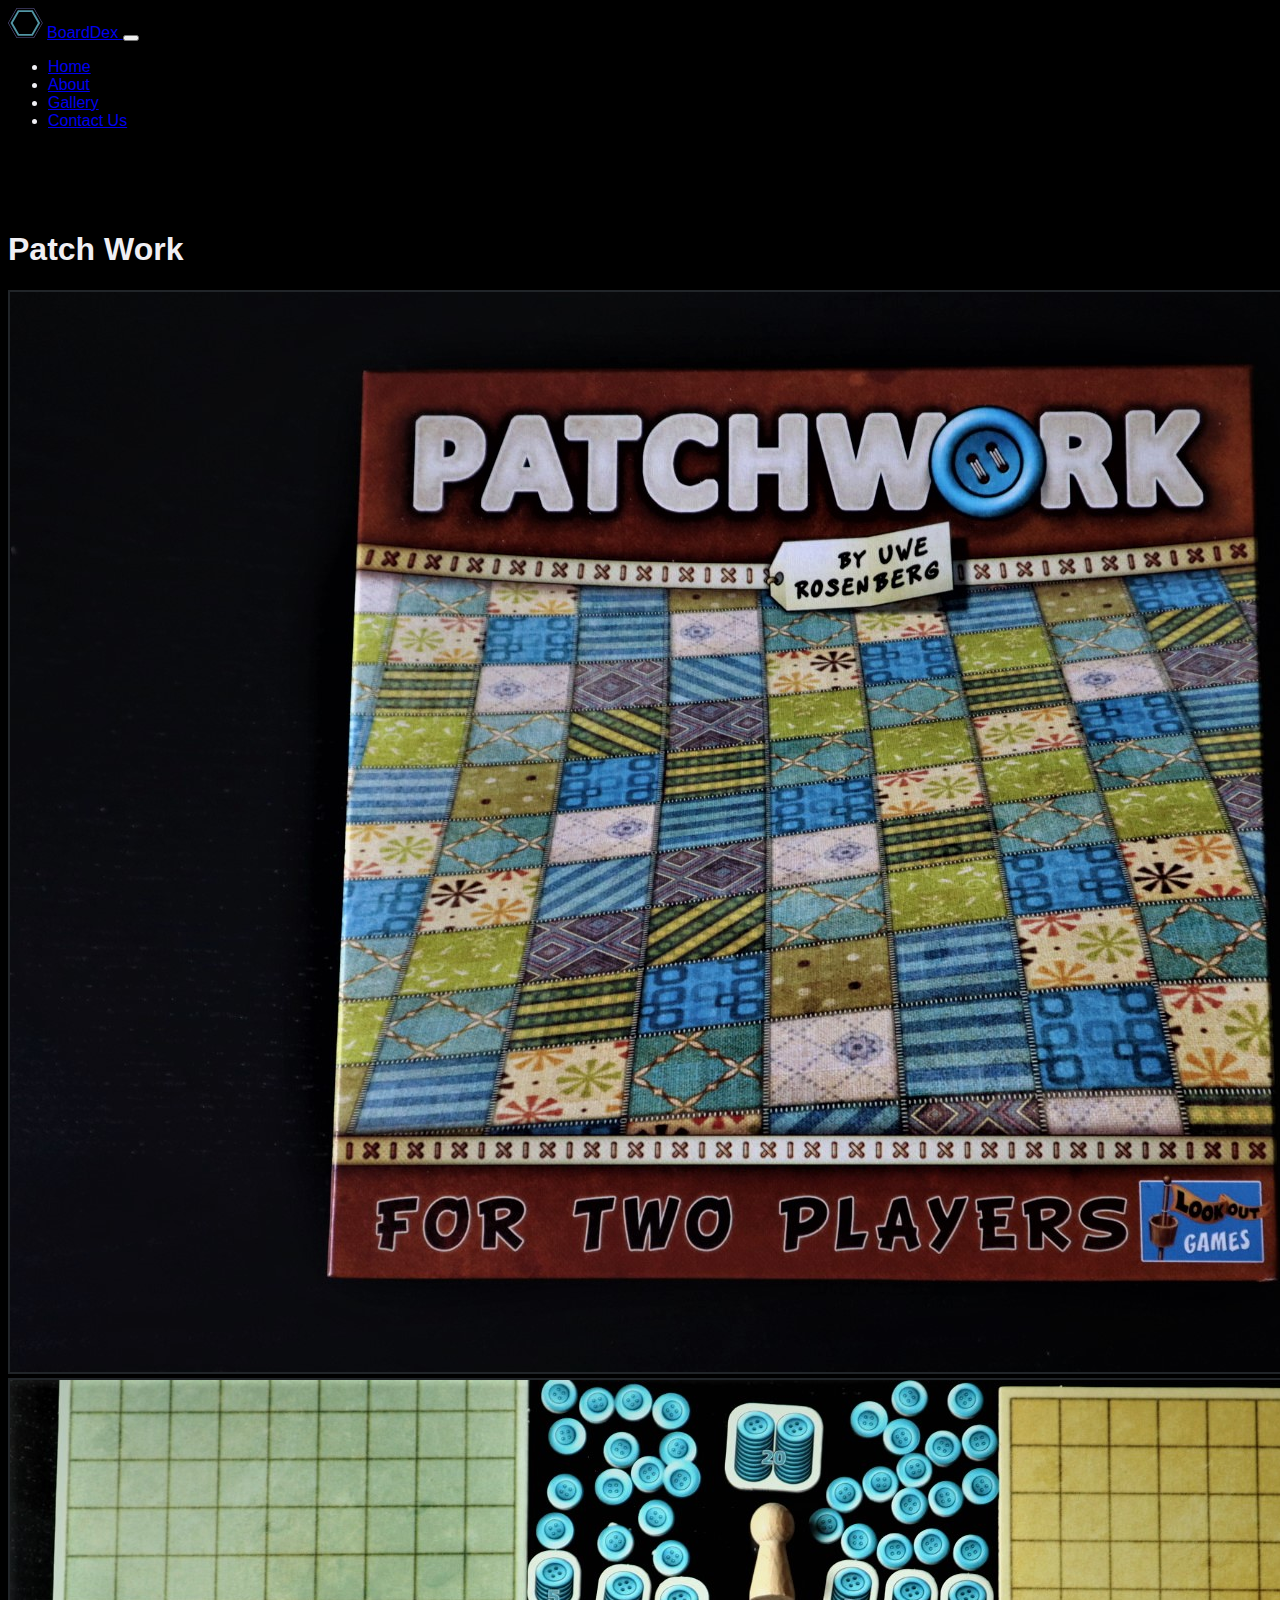
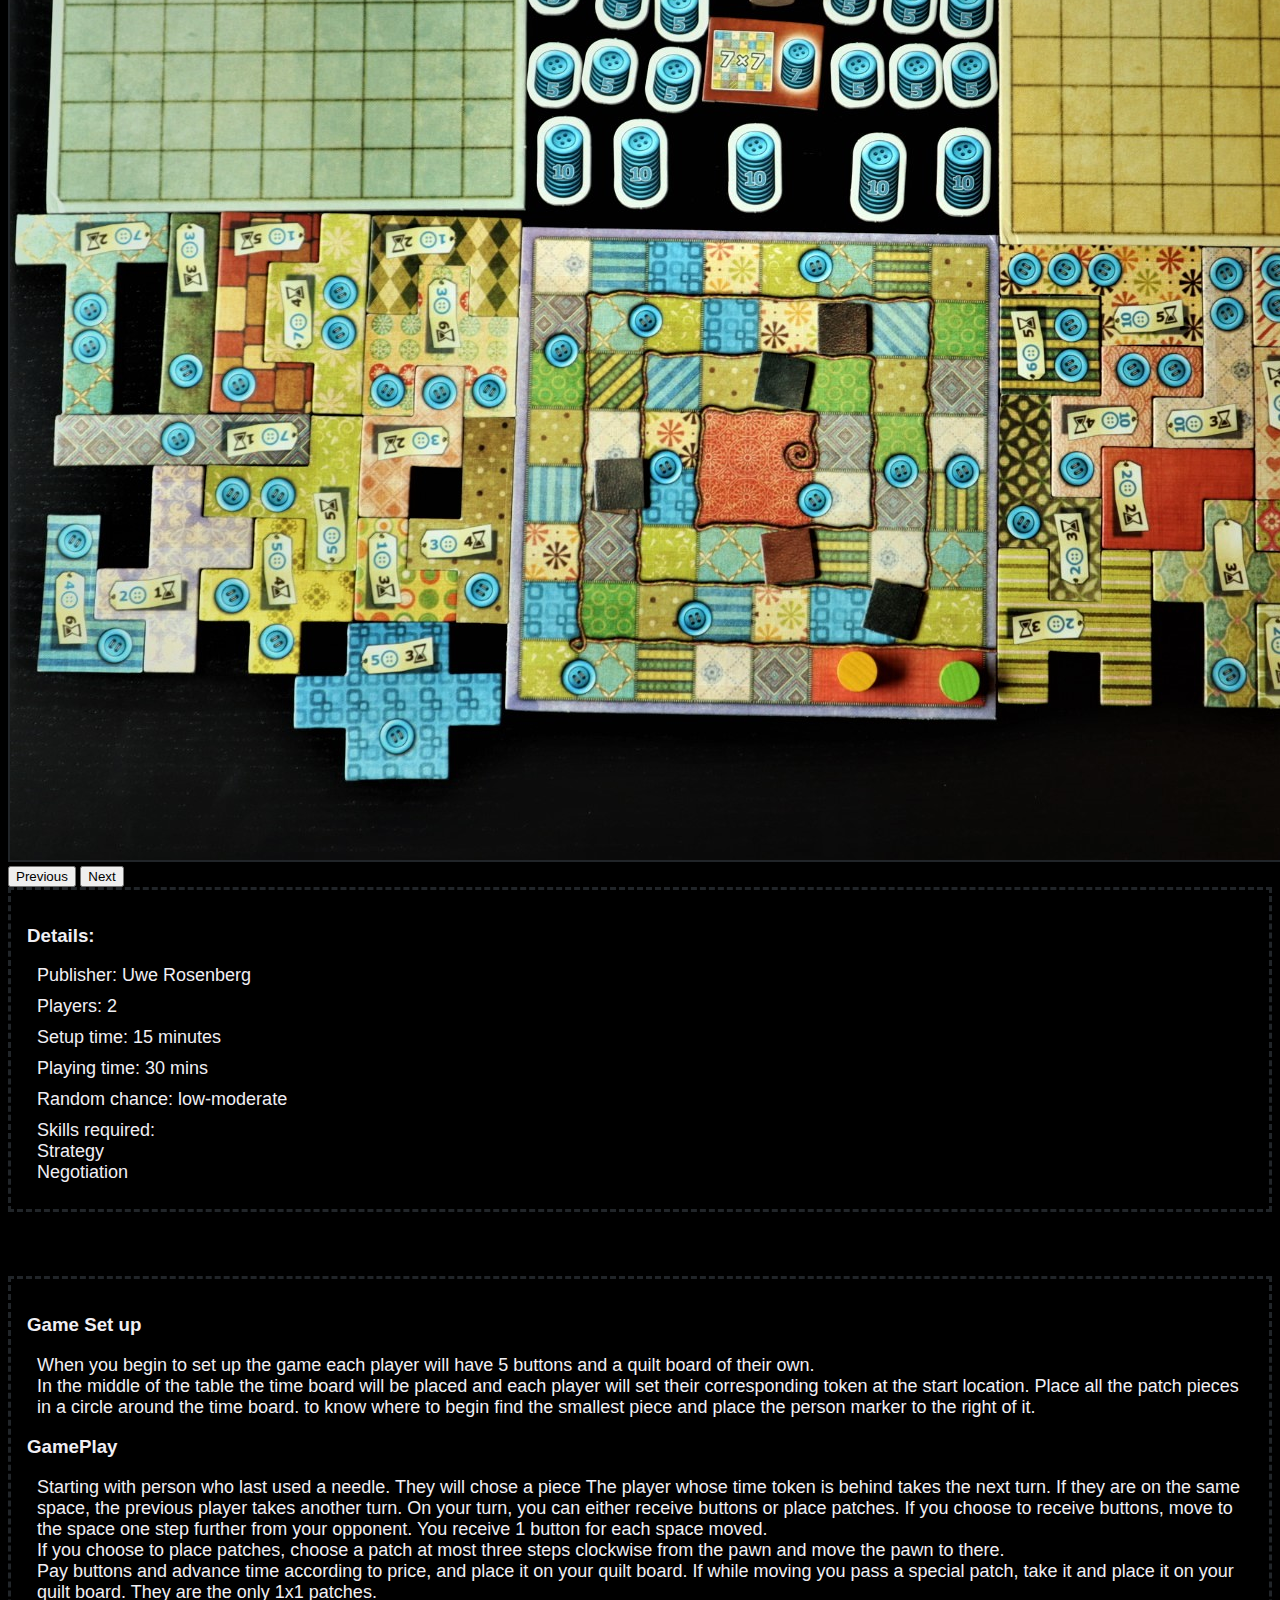
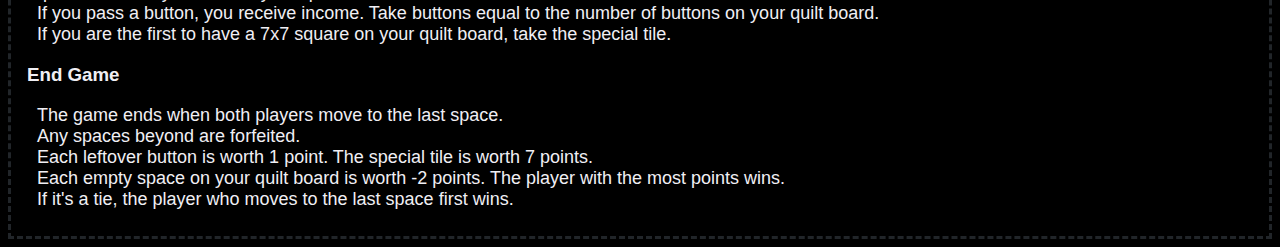
<file: patchwork.html>
<!DOCTYPE html>
<html lang="en">

<head>
    <meta charset="UTF-8">
    <meta http-equiv="X-UA-Compatible" content="IE=edge">
    <meta name="viewport" content="width=device-width, initial-scale=1.0">
    <title>BoardDex</title>
    <link href="https://cdn.jsdelivr.net/npm/bootstrap@5.1.3/dist/css/bootstrap.min.css" rel="stylesheet"
        integrity="sha384-1BmE4kWBq78iYhFldvKuhfTAU6auU8tT94WrHftjDbrCEXSU1oBoqyl2QvZ6jIW3" crossorigin="anonymous">
    <link rel="stylesheet" href="css/stylessingle.css">

</head>

<body>
    <div class="container fixed-top">
        <nav class="navbar navbar-expand-lg navbar-dark bg-dark">
            <div class="container">
                <svg id="Layer_2" data-name="Layer 1" xmlns="http://www.w3.org/2000/svg" viewBox="0 0 71.55 61.96"
                    style="height:30px">
                    <defs>
                        <style>
                            .cls-1 {
                                fill: #645e9d;
                            }

                            .cls-2 {
                                fill: #5296a5;
                            }
                        </style>
                    </defs>
                    <polygon points="18.18 61.46 0.58 30.98 18.18 0.5 53.37 0.5 70.97 30.98 53.37 61.46 18.18 61.46" />
                    <path class="cls-1"
                        d="M18.69,1H53.31L70.62,31,53.31,61H18.69L1.38,31,18.69,1m-.58-1L.23,31,18.11,62H53.89L71.77,31,53.89,0Z"
                        transform="translate(-0.23 -0.02)" />
                    <polygon
                        points="21.61 55.52 7.44 30.98 21.61 6.45 49.94 6.45 64.11 30.98 49.94 55.52 21.61 55.52" />
                    <path class="cls-2"
                        d="M49,8.46,62,31,49,53.54H23L10,31,23,8.46H49m2.31-4H20.68L5.36,31,20.68,57.54H51.32L66.64,31,51.32,4.46Z"
                        transform="translate(-0.23 -0.02)" />
                </svg>
                <a class="navbar-brand" href="#">
                    BoardDex
                </a>
                <button class="navbar-toggler" type="button" data-bs-toggle="collapse" data-bs-target="#navbarNav"
                    aria-controls="navbarNav" aria-expanded="false" aria-label="Toggle navigation">
                    <span class="navbar-toggler-icon"></span>
                </button>
                <div class="collapse navbar-collapse" id="navbarNav">
                    <ul class="navbar-nav">
                        <li class="nav-item">
                            <a class="nav-link" href="index.html">Home</a>
                        </li>
                        <li class="nav-item">
                            <a class="nav-link" href="about.html">About</a>
                        </li>
                        <li class="nav-item">
                            <a class="nav-link" href="gallery.html">Gallery</a>
                        </li>
                        <li class="nav-item">
                            <a class="nav-link" href="contact.html">Contact Us</a>
                        </li>
                    </ul>
                </div>
            </div>
        </nav>
    </div>
    <div class="container" id="contact">
        <div class="row navpaddingfix">
            <h1 class="text-center">Patch Work</h1>
            <div class="col-md-6">
                <div id="carouselExampleControls" class="carousel slide" data-bs-ride="carousel">
                    <div class="carousel-inner">
                        <div class="carousel-item active">
                            <img src="img/Patchwork/PatchWork Box Art.JPG" class="d-block w-100" alt="...">
                        </div>
                        <div class="carousel-item">
                            <img src="img/Patchwork/PatchworkPieces.JPG" class="d-block w-100" alt="...">
                        </div>
                    </div>
                    <button class="carousel-control-prev" type="button" data-bs-target="#carouselExampleControls"
                        data-bs-slide="prev">
                        <span class="carousel-control-prev-icon" aria-hidden="true"></span>
                        <span class="visually-hidden">Previous</span>
                    </button>
                    <button class="carousel-control-next" type="button" data-bs-target="#carouselExampleControls"
                        data-bs-slide="next">
                        <span class="carousel-control-next-icon" aria-hidden="true"></span>
                        <span class="visually-hidden">Next</span>
                    </button>
                </div>
            </div>
            <div class="col-md-2"></div>
            <div class="col-md-3 stats">
                <h3 class="text-center">Details:</h3>
                <p><span> Publisher:</span> Uwe Rosenberg </p>
                <p><span>Players:</span> 2 </p>
                <p><span>Setup time:</span> 15 minutes</p>
                <p><span>Playing time:</span> 30 mins </p>
                <p><span>Random chance:</span> low-moderate</p>
                <p><span>Skills required:</span> <br>Strategy <br>Negotiation</p>
            </div>
        </div>

        <div class="row navpaddingfix">
            <div class="col-md-12">
                <div class="stats">
                    <h3 class="text-center">Game Set up</h3>
                    <p class="text-center">When you begin to set up the game each player will have 5 buttons and a quilt
                        board of their own.
                        <br> In the middle of the table the time board will be placed and each player will set their
                        corresponding token at the start location. Place all the patch pieces in a circle around the
                        time
                        board. to know where to begin find the smallest piece and place the person marker to the right
                        of
                        it.
                    </p>
                    <h3 class="text-center">GamePlay</h3>
                    <p class="text-center"> Starting with person who last used a needle. They will chose a piece The
                        player
                        whose time token is
                        behind takes the next turn.
                        If they are on the same space, the previous player takes another turn.
                        On your turn, you can either receive buttons or place patches.
                        If you choose to receive buttons, move to the space one step further from your opponent.
                        You receive 1 button for each space moved.<br>
                        If you choose to place patches, choose a patch at most three steps clockwise from the pawn and
                        move
                        the pawn to there.<br>
                        Pay buttons and advance time according to price, and place it on your quilt board.
                        If while moving you pass a special patch, take it and place it on your quilt board. They are the
                        only 1x1 patches.<br>
                        If you pass a button, you receive income.
                        Take buttons equal to the number of buttons on your quilt board.<br>
                        If you are the first to have a 7x7 square on your quilt board, take the special tile.
                    </p>
                    <h3 class="text-center">End Game</h3>
                    <p class="text-center">
                        The game ends when both players move to the last space.<br>
                        Any spaces beyond are forfeited.<br>
                        Each leftover button is worth 1 point.
                        The special tile is worth 7 points.<br>
                        Each empty space on your quilt board is worth -2 points.
                        The player with the most points wins.<br>
                        If it's a tie, the player who moves to the last space first wins.
                    </p>
                </div>
            </div>
        </div>
    </div>
    <script src="https://cdn.jsdelivr.net/npm/bootstrap@5.1.3/dist/js/bootstrap.bundle.min.js"
        integrity="sha384-ka7Sk0Gln4gmtz2MlQnikT1wXgYsOg+OMhuP+IlRH9sENBO0LRn5q+8nbTov4+1p"
        crossorigin="anonymous"></script>

</body>

</html>
</file>
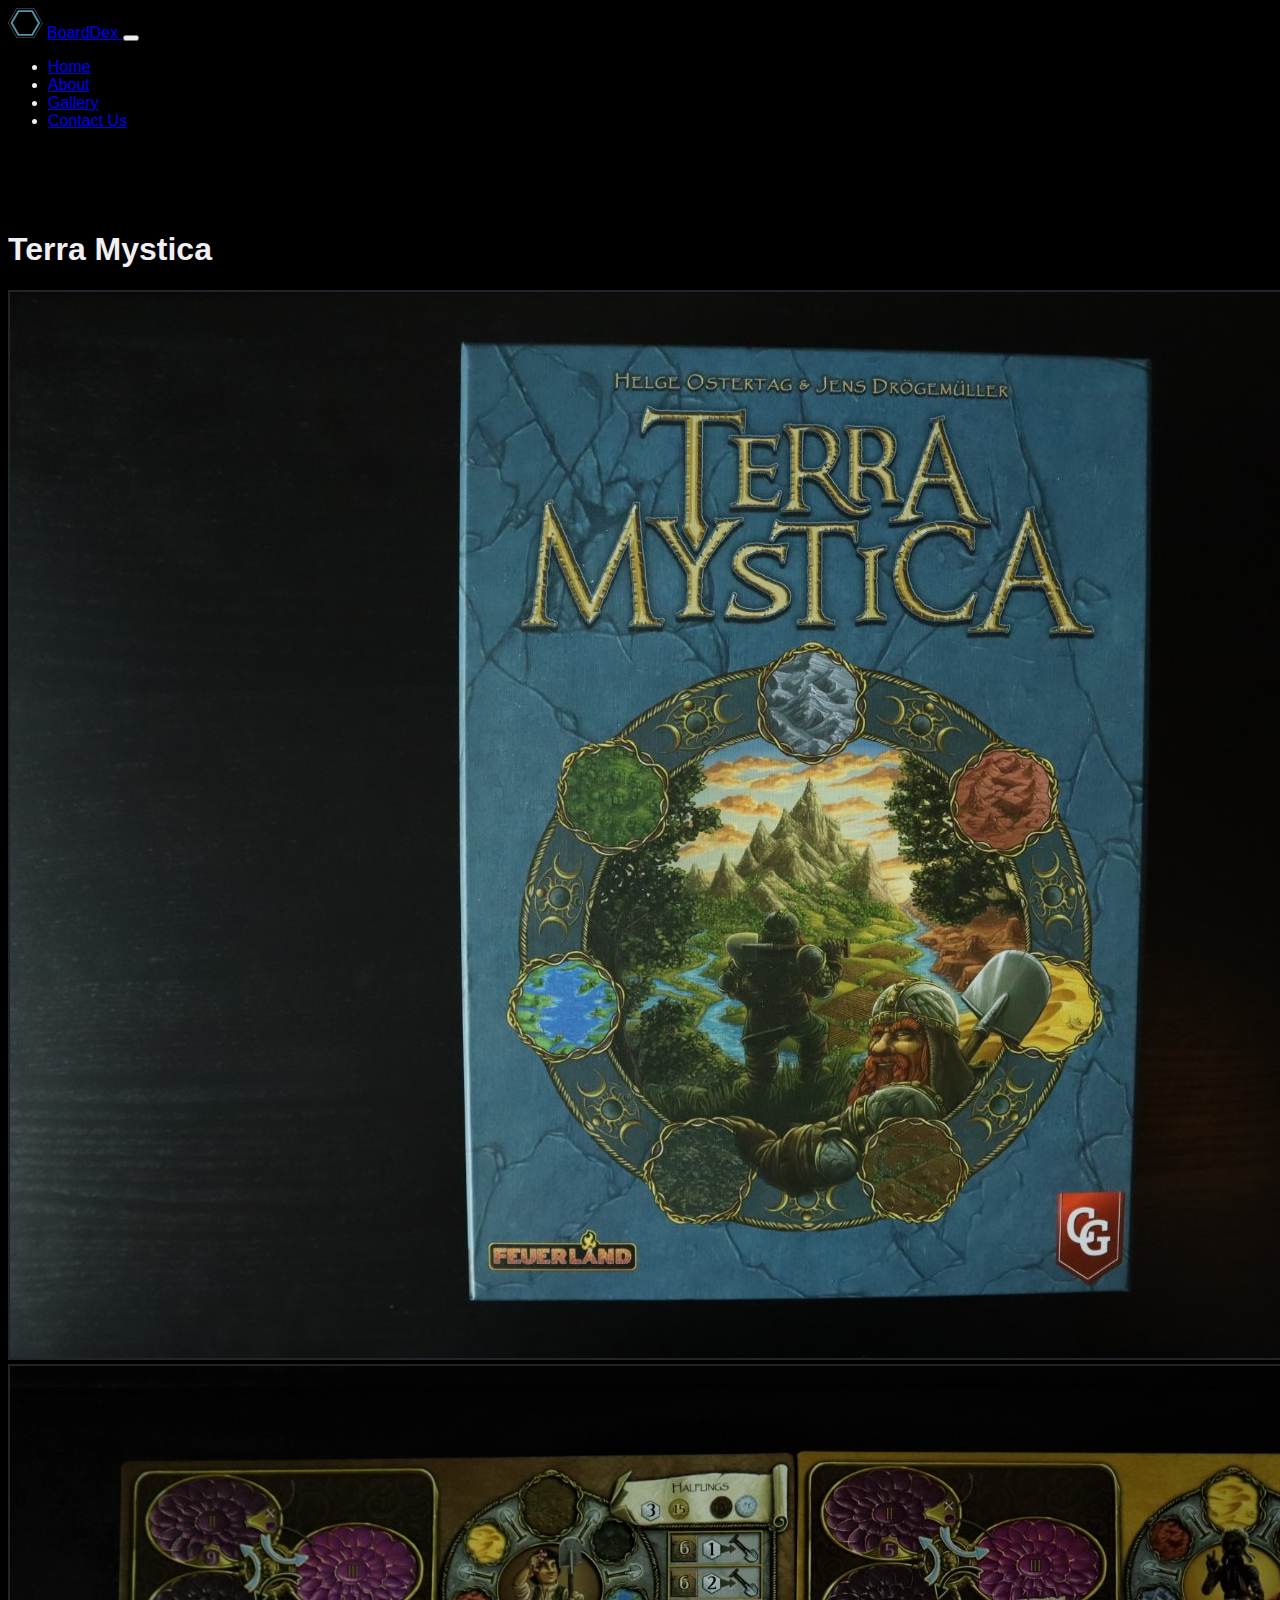
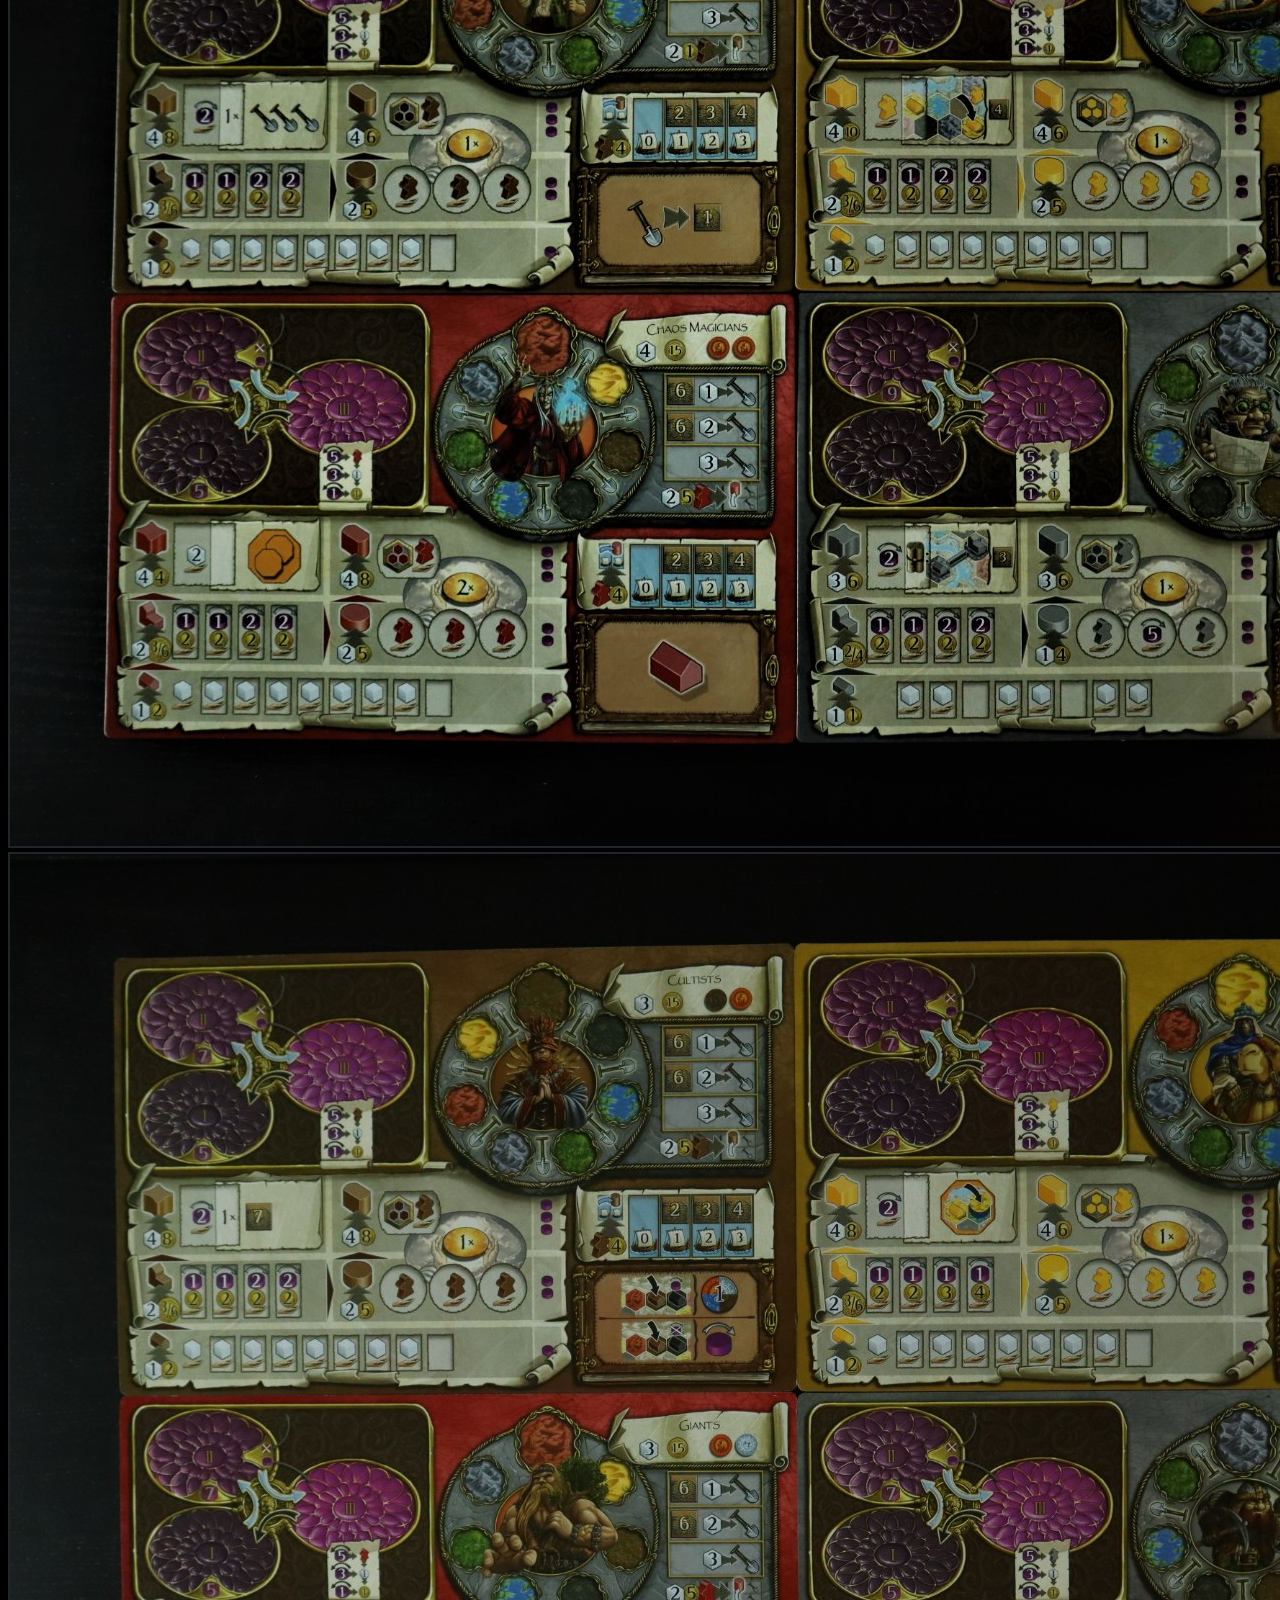
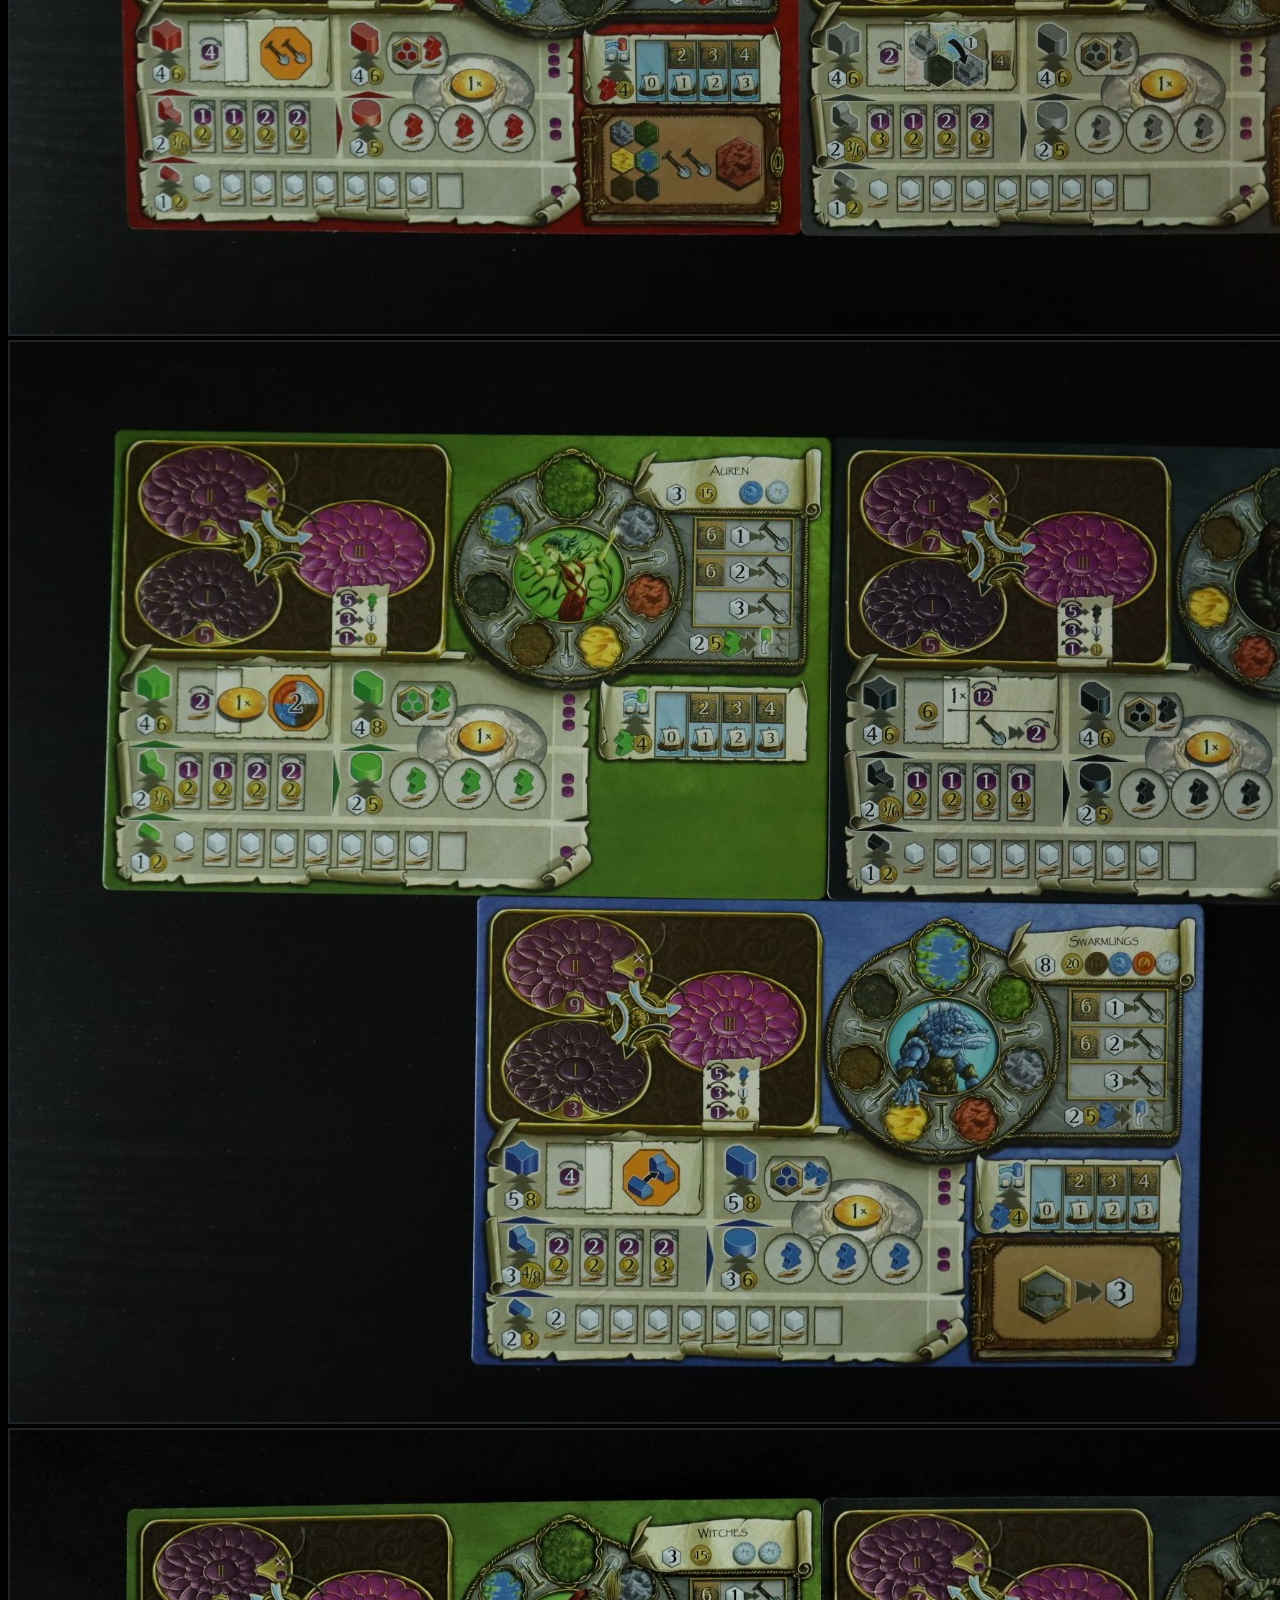
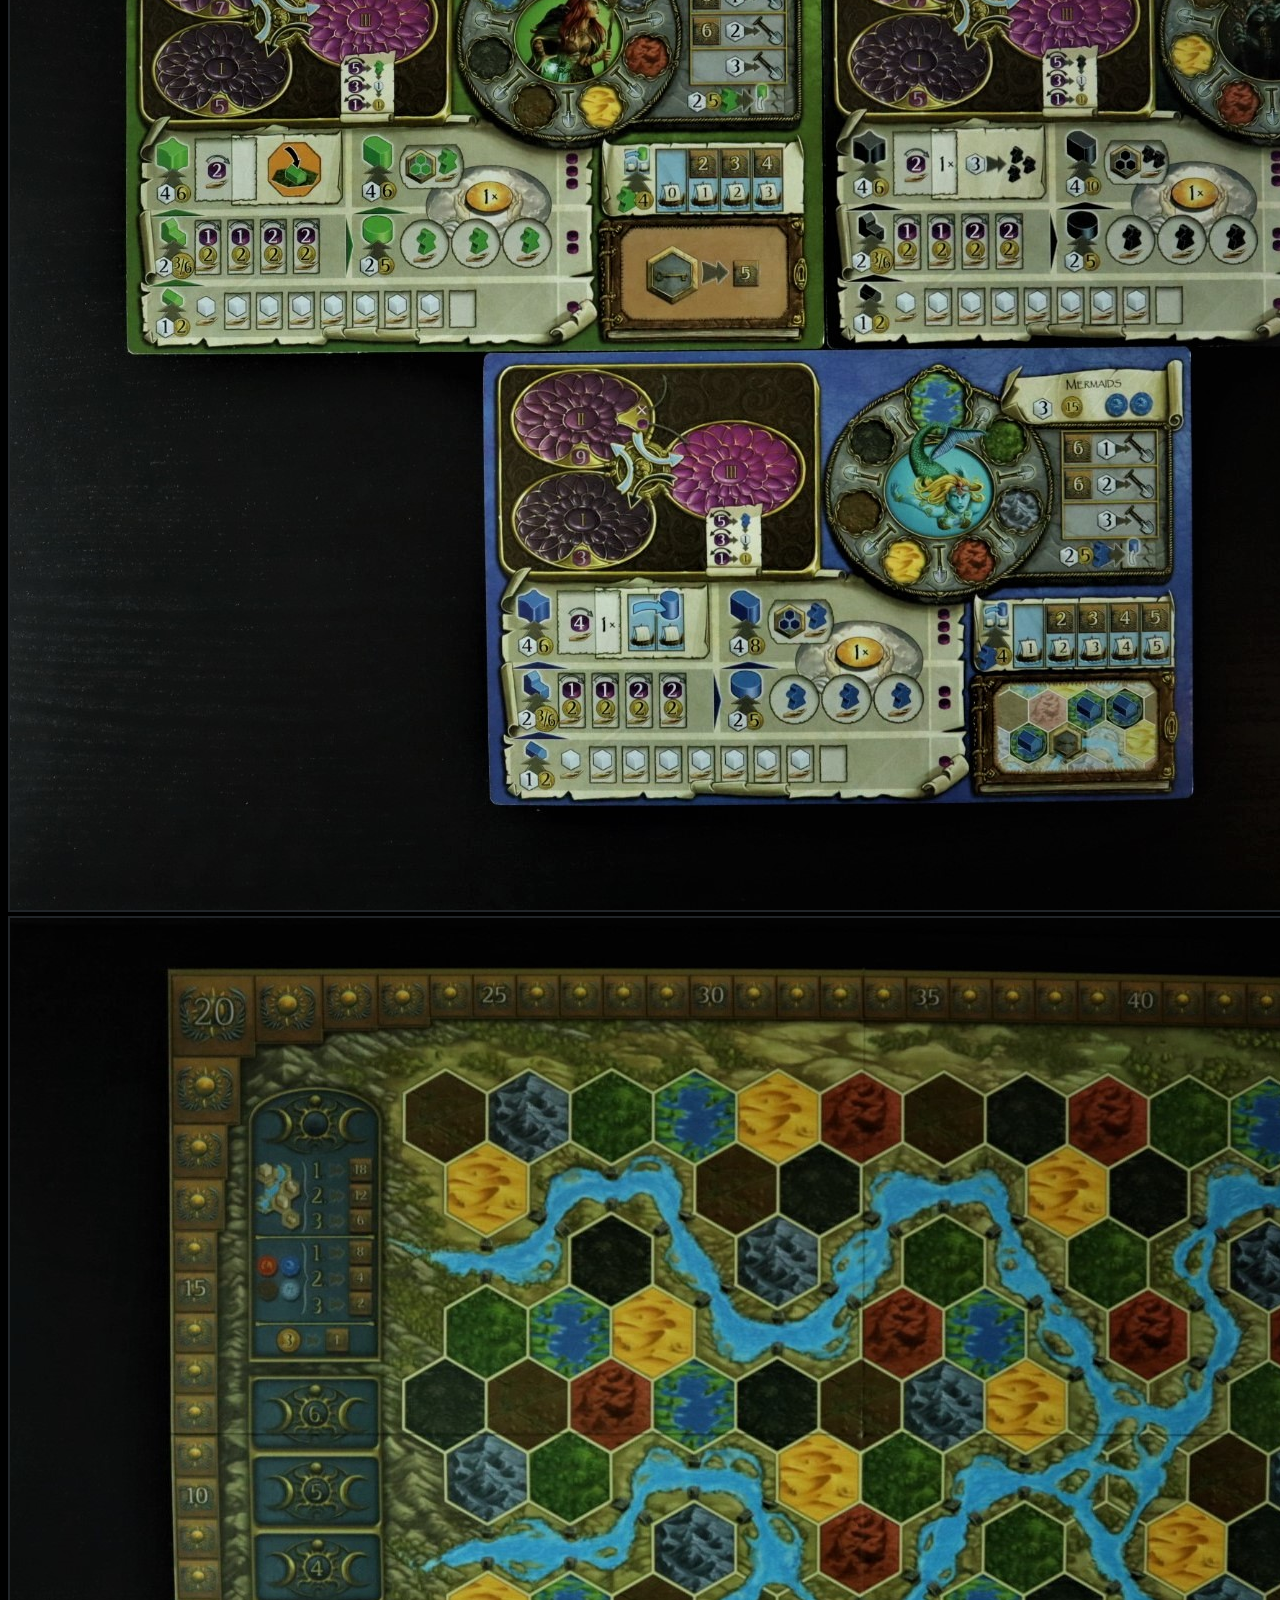
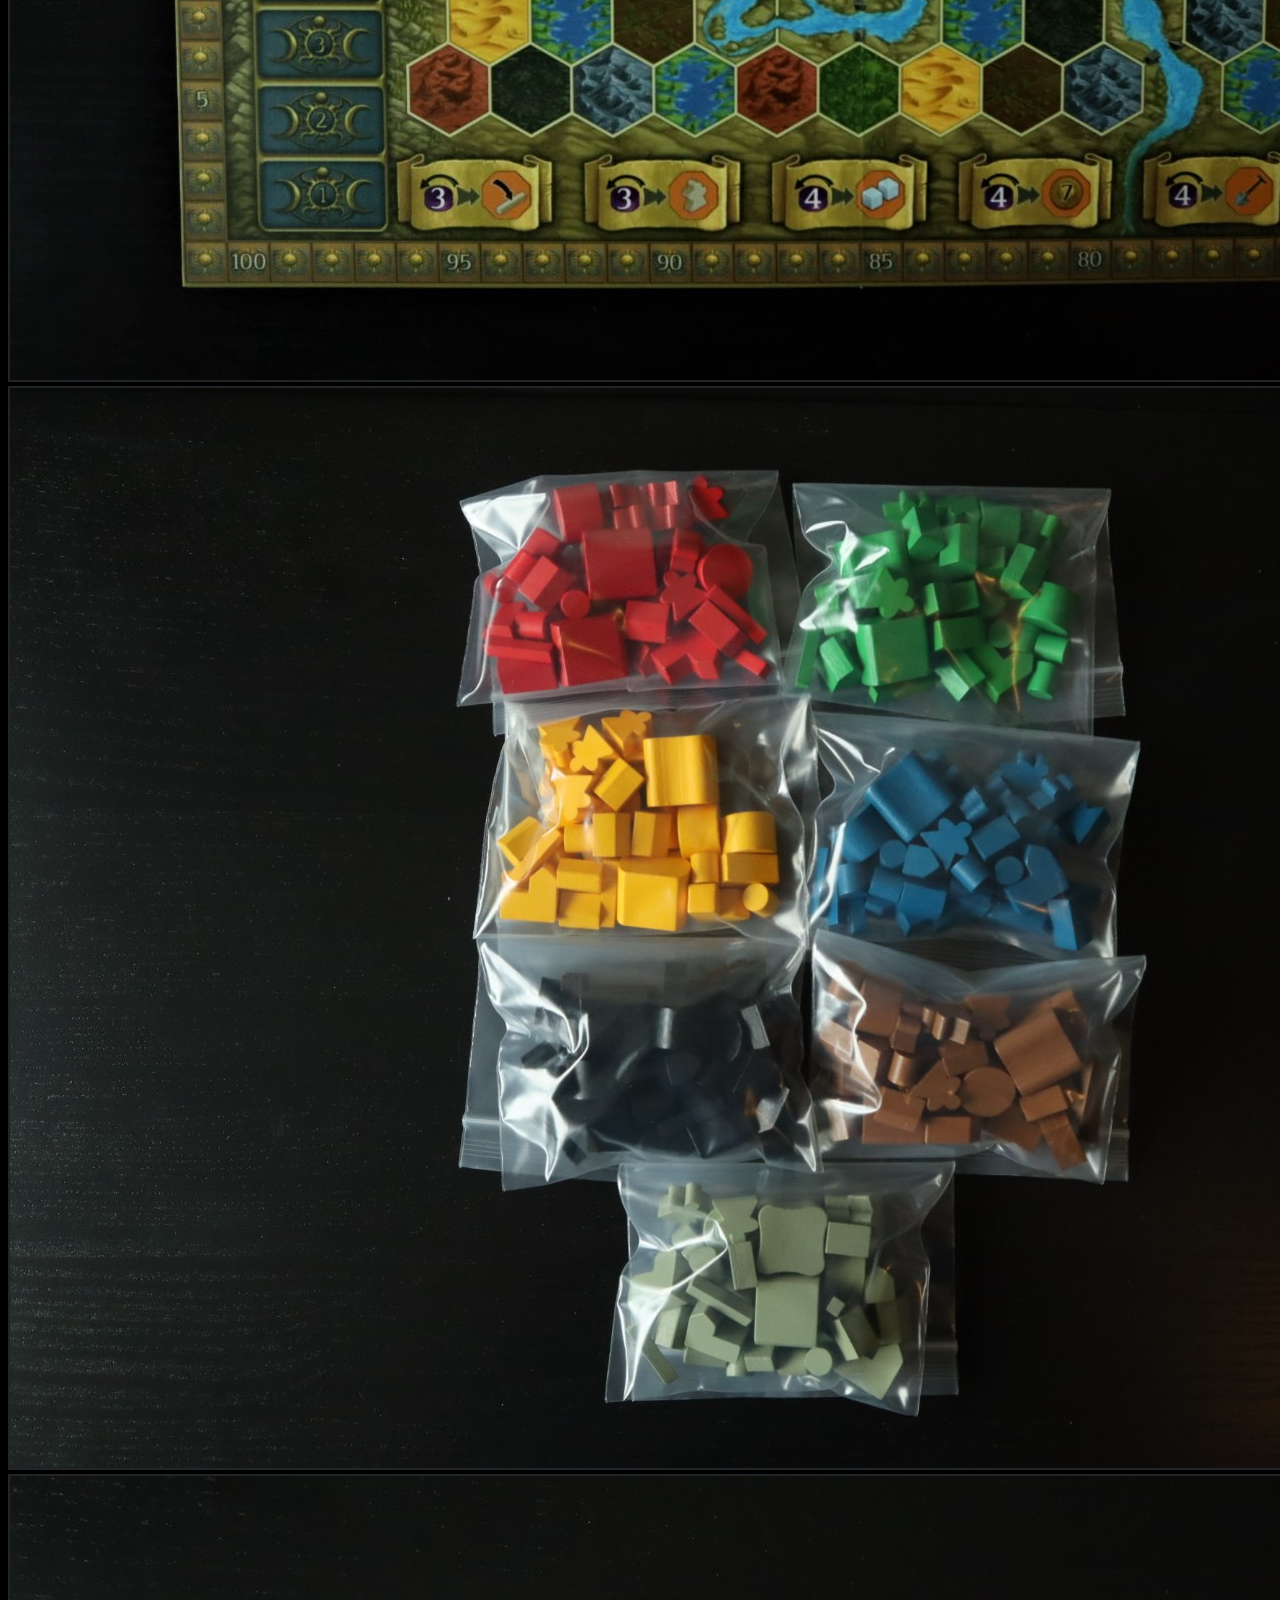
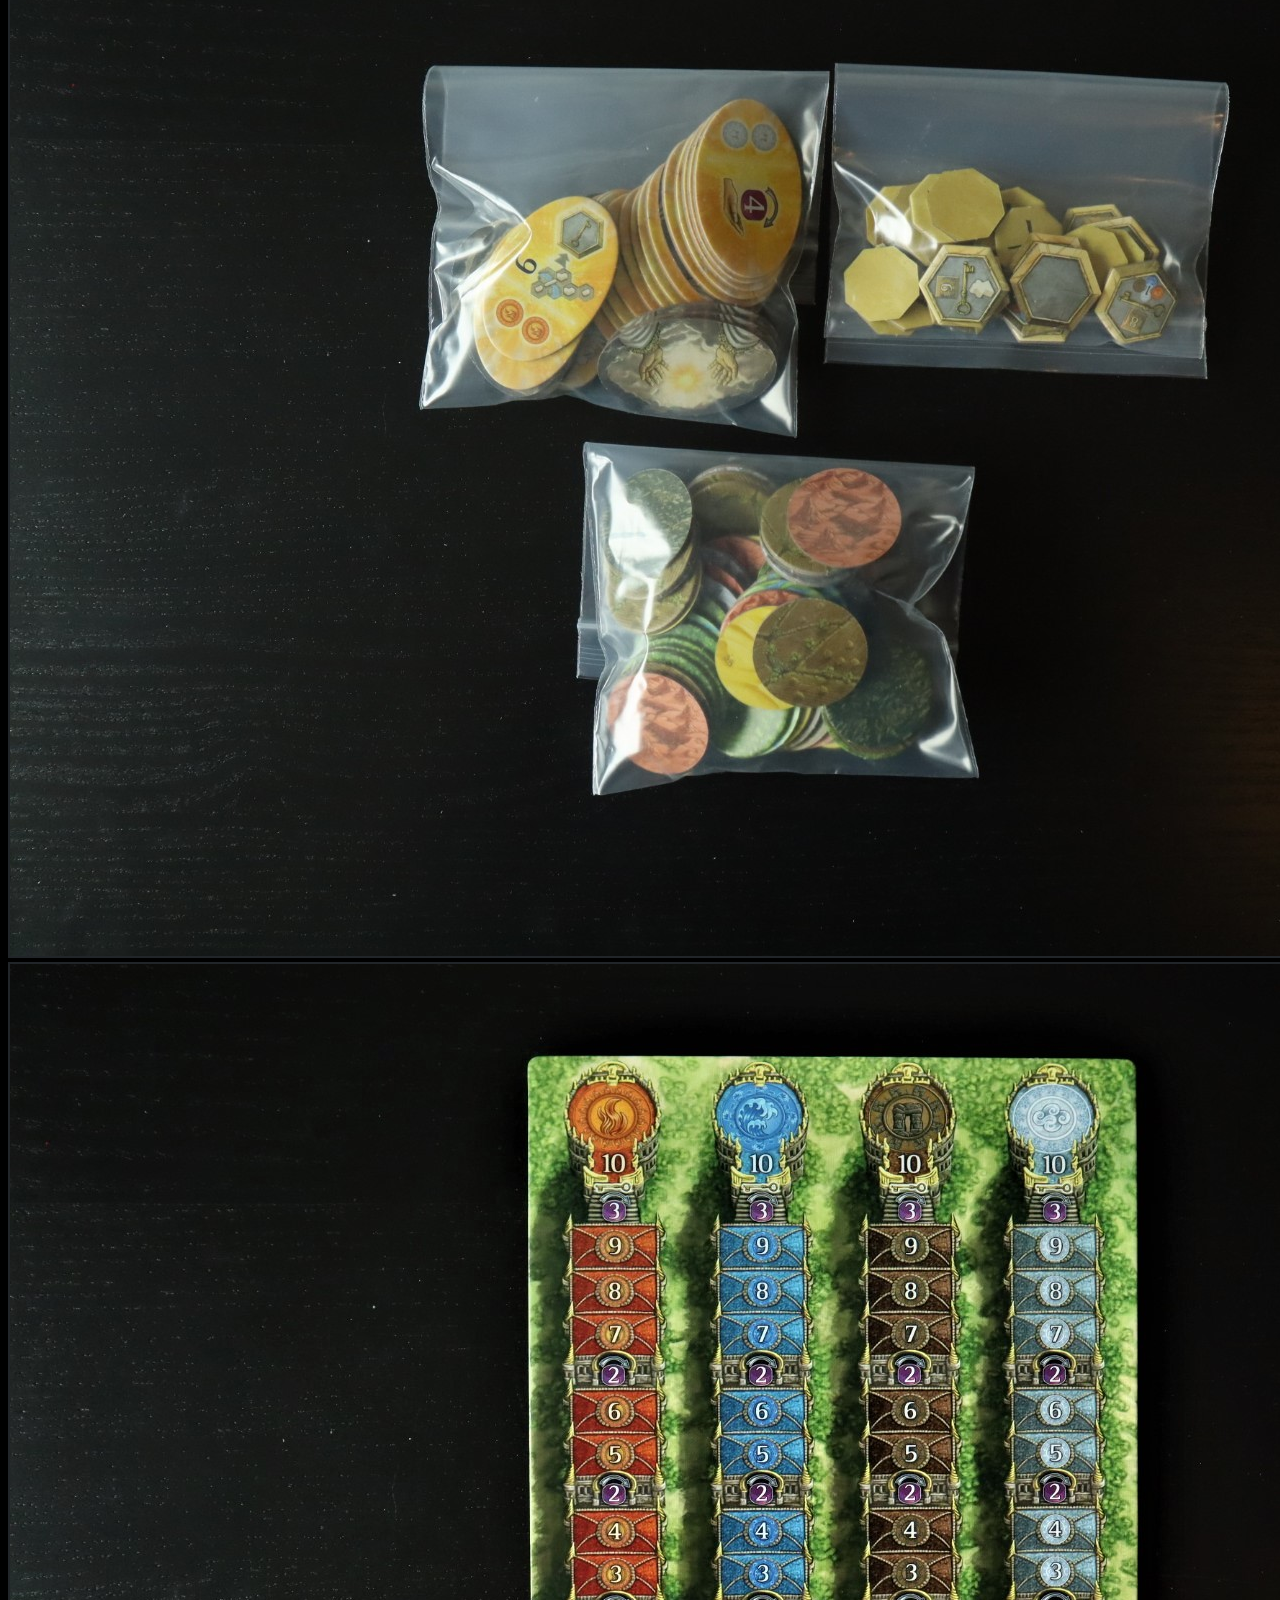
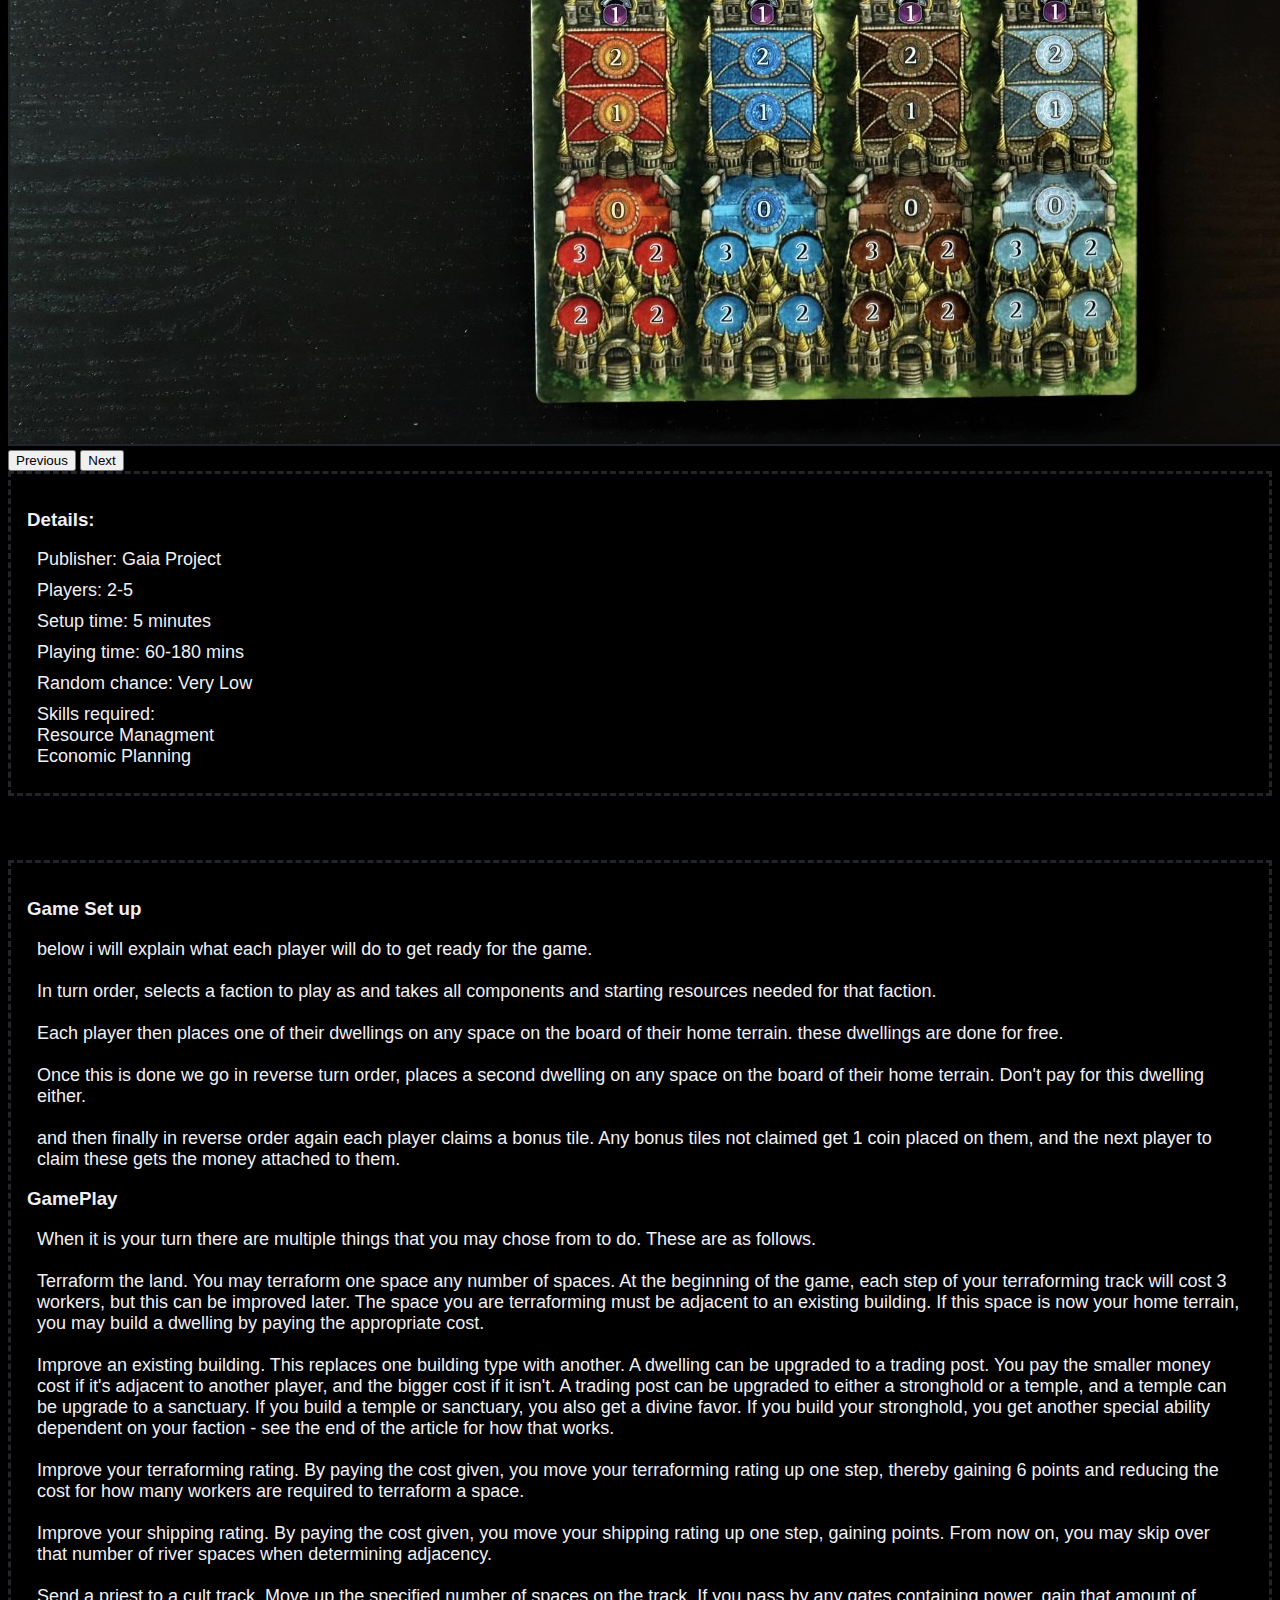
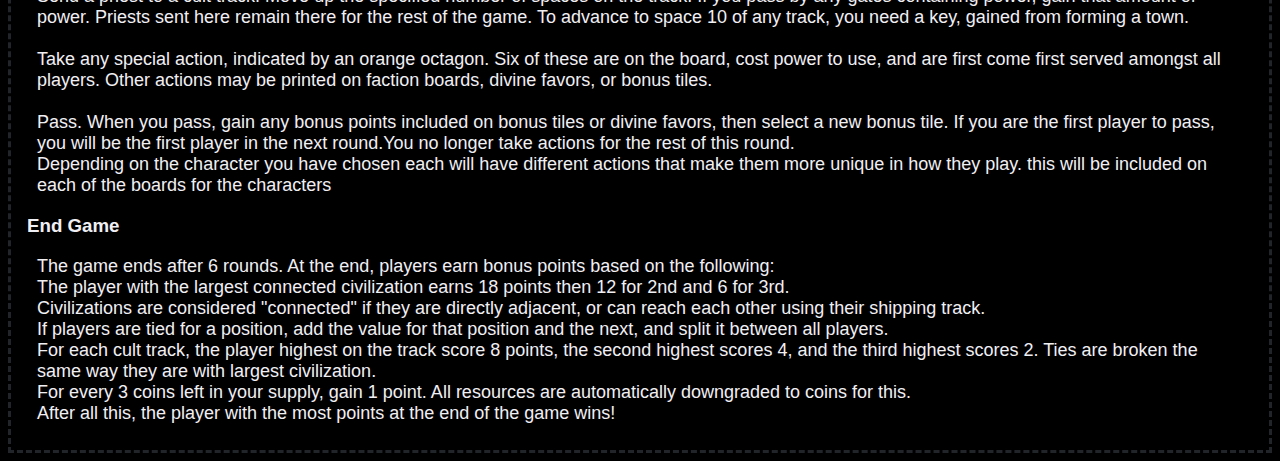
<file: terramystica.html>
<!DOCTYPE html>
<html lang="en">

<head>
    <meta charset="UTF-8">
    <meta http-equiv="X-UA-Compatible" content="IE=edge">
    <meta name="viewport" content="width=device-width, initial-scale=1.0">
    <title>BoardDex</title>
    <link href="https://cdn.jsdelivr.net/npm/bootstrap@5.1.3/dist/css/bootstrap.min.css" rel="stylesheet"
        integrity="sha384-1BmE4kWBq78iYhFldvKuhfTAU6auU8tT94WrHftjDbrCEXSU1oBoqyl2QvZ6jIW3" crossorigin="anonymous">
    <link rel="stylesheet" href="css/stylessingle.css">

</head>

<body>
    <div class="container fixed-top">
        <nav class="navbar navbar-expand-lg navbar-dark bg-dark">
            <div class="container">
                <svg id="Layer_2" data-name="Layer 1" xmlns="http://www.w3.org/2000/svg" viewBox="0 0 71.55 61.96"
                    style="height:30px">
                    <defs>
                        <style>
                            .cls-1 {
                                fill: #645e9d;
                            }

                            .cls-2 {
                                fill: #5296a5;
                            }
                        </style>
                    </defs>
                    <polygon points="18.18 61.46 0.58 30.98 18.18 0.5 53.37 0.5 70.97 30.98 53.37 61.46 18.18 61.46" />
                    <path class="cls-1"
                        d="M18.69,1H53.31L70.62,31,53.31,61H18.69L1.38,31,18.69,1m-.58-1L.23,31,18.11,62H53.89L71.77,31,53.89,0Z"
                        transform="translate(-0.23 -0.02)" />
                    <polygon
                        points="21.61 55.52 7.44 30.98 21.61 6.45 49.94 6.45 64.11 30.98 49.94 55.52 21.61 55.52" />
                    <path class="cls-2"
                        d="M49,8.46,62,31,49,53.54H23L10,31,23,8.46H49m2.31-4H20.68L5.36,31,20.68,57.54H51.32L66.64,31,51.32,4.46Z"
                        transform="translate(-0.23 -0.02)" />
                </svg>
                <a class="navbar-brand" href="#">
                    BoardDex
                </a>
                <button class="navbar-toggler" type="button" data-bs-toggle="collapse" data-bs-target="#navbarNav"
                    aria-controls="navbarNav" aria-expanded="false" aria-label="Toggle navigation">
                    <span class="navbar-toggler-icon"></span>
                </button>
                <div class="collapse navbar-collapse" id="navbarNav">
                    <ul class="navbar-nav">
                        <li class="nav-item">
                            <a class="nav-link active" aria-current="page" href="index.html">Home</a>
                        </li>
                        <li class="nav-item">
                            <a class="nav-link" href="about.html">About</a>
                        </li>
                        <li class="nav-item">
                            <a class="nav-link" href="gallery.html">Gallery</a>
                        </li>
                        <li class="nav-item">
                            <a class="nav-link" href="contact.html">Contact Us</a>
                        </li>
                    </ul>
                </div>
            </div>
        </nav>
    </div>
    <div class="container" id="contact">
        <div class="row navpaddingfix">
            <h1 class="text-center">Terra Mystica</h1>
            <div class="col-md-6">
                <div id="carouselExampleControls" class="carousel slide" data-bs-ride="carousel">
                    <div class="carousel-inner">
                        <div class="carousel-item active">
                            <img src="img/TerraMystica/Terra Mystica Box.JPG" class="d-block w-100" alt="...">
                        </div>
                        <div class="carousel-item">
                            <img src="img/TerraMystica/RBYG 1st side.JPG" class="d-block w-100" alt="...">
                        </div>
                        <div class="carousel-item">
                            <img src="img/TerraMystica/RBYG 2nd side.JPG" class="d-block w-100" alt="...">
                        </div>
                        <div class="carousel-item">
                            <img src="img/TerraMystica/GBB 1st side.JPG" class="d-block w-100" alt="...">
                        </div>
                        <div class="carousel-item">
                            <img src="img/TerraMystica/GBB 2nd side.JPG" class="d-block w-100" alt="...">
                        </div>
                        <div class="carousel-item">
                            <img src="img/TerraMystica/tmBoard.JPG" class="d-block w-100" alt="...">
                        </div>
                        <div class="carousel-item">
                            <img src="img/TerraMystica/tmPieces.JPG" class="d-block w-100" alt="...">
                        </div>
                        <div class="carousel-item">
                            <img src="img/TerraMystica/tmboardpieces.JPG" class="d-block w-100" alt="...">
                        </div>
                        <div class="carousel-item">
                            <img src="img/TerraMystica/tmtracks.JPG" class="d-block w-100" alt="...">
                        </div>
                    </div>
                    <button class="carousel-control-prev" type="button" data-bs-target="#carouselExampleControls"
                        data-bs-slide="prev">
                        <span class="carousel-control-prev-icon" aria-hidden="true"></span>
                        <span class="visually-hidden">Previous</span>
                    </button>
                    <button class="carousel-control-next" type="button" data-bs-target="#carouselExampleControls"
                        data-bs-slide="next">
                        <span class="carousel-control-next-icon" aria-hidden="true"></span>
                        <span class="visually-hidden">Next</span>
                    </button>
                </div>
            </div>
            <div class="col-md-1"></div>
            <div class="col-md-4 stats">
                <h3 class="text-center">Details:</h3>
                <p><span> Publisher:</span> Gaia Project </p>
                <p><span>Players:</span> 2-5 </p>
                <p><span>Setup time:</span> 5 minutes</p>
                <p><span>Playing time:</span> 60-180 mins </p>
                <p><span>Random chance:</span> Very Low</p>
                <p><span>Skills required:</span> <br>Resource Managment<br>Economic Planning</p>
            </div>
            <div class="row navpaddingfix">
                <div class="col-md-12">
                    <div class="stats">
                        <h3 class="text-center">Game Set up</h3>
                        <p class="text-center"> below i will explain what each player will do to get ready for the
                            game.<br>
                            <br>
                            In turn order, selects a faction to play as and takes all
                            components and starting resources needed for that faction.<br>
                            <br>
                            Each player then places one of their dwellings on any space on the board of their home
                            terrain. these dwellings are done for free.<br>
                            <br>
                            Once this is done we go in reverse turn order, places a second dwelling on any space on the
                            board of their
                            home terrain. Don't pay for this dwelling either.<br>
                            <br>
                            and then finally in reverse order again each player claims a bonus tile. Any bonus tiles not
                            claimed get 1 coin
                            placed on them, and the next player to claim these gets the money attached to them.
                        </p>
                        <h3 class="text-center">GamePlay</h3>
                        <p class="text-center"> When it is your turn there are multiple things that you may chose from
                            to
                            do. These are as follows.<br>
                            <br>
                            Terraform the land. You may terraform one space any number of spaces. At the beginning of
                            the
                            game, each step of your terraforming track will cost 3 workers, but this can be improved
                            later.
                            The space you are terraforming must be adjacent to an existing building. If this space is
                            now
                            your home terrain, you may build a dwelling by paying the appropriate cost. <br>
                            <br>
                            Improve an existing building. This replaces one building type with another. A dwelling can
                            be
                            upgraded to a trading post. You pay the smaller money cost if it's adjacent to another
                            player,
                            and the bigger cost if it isn't. A trading post can be upgraded to either a stronghold or a
                            temple, and a temple can be upgrade to a sanctuary. If you build a temple or sanctuary, you
                            also
                            get a divine favor. If you build your stronghold, you get another special ability dependent
                            on
                            your faction - see the end of the article for how that works.<br>
                            <br>
                            Improve your terraforming rating. By paying the cost given, you move your terraforming
                            rating up
                            one step, thereby gaining 6 points and reducing the cost for how many workers are required
                            to
                            terraform a space.<br>
                            <br>
                            Improve your shipping rating. By paying the cost given, you move your shipping rating up one
                            step, gaining points. From now on, you may skip over that number of river spaces when
                            determining adjacency.<br>
                            <br>
                            Send a priest to a cult track. Move up the specified number of spaces on the track. If you
                            pass
                            by any gates containing power, gain that amount of power. Priests sent here remain there for
                            the
                            rest of the game. To advance to space 10 of any track, you need a key, gained from forming a
                            town.<br>
                            <br>
                            Take any special action, indicated by an orange octagon. Six of these are on the board, cost
                            power to use, and are first come first served amongst all players. Other actions may be
                            printed
                            on faction boards, divine favors, or bonus tiles.<br>
                            <br>
                            Pass. When you pass, gain any bonus points included on bonus tiles or divine favors, then
                            select
                            a new bonus tile. If you are the first player to pass, you will be the first player in the
                            next
                            round.You no longer take actions for the rest of this round.<br>
                            Depending on the character you have chosen each will have different actions that make them
                            more
                            unique in how they play. this will be included on each of the boards for the characters
                        </p>
                        <h3 class="text-center">End Game</h3>
                        <p class="text-center"> The game ends after 6 rounds. At the end, players earn bonus points
                            based on
                            the
                            following: <br>
                            The player with the largest connected civilization earns 18 points then 12 for 2nd and 6 for
                            3rd.<br>
                            Civilizations are considered "connected" if they are
                            directly adjacent, or can reach each other using their shipping track.<br>
                            If players are tied for a position, add the value for that
                            position and the next, and split it between all players.<br>
                            For each cult track, the player highest on the track score 8 points, the second highest
                            scores
                            4,
                            and the third highest scores 2. Ties are broken the same way they are with largest
                            civilization.<br>
                            For every 3 coins left in your supply, gain 1 point. All resources are automatically
                            downgraded
                            to
                            coins for this.<br>
                            After all this, the player with the most points at the end of the game wins!
                        </p>
                    </div>
                </div>
            </div>
        </div>
    </div>
    <script src="https://cdn.jsdelivr.net/npm/bootstrap@5.1.3/dist/js/bootstrap.bundle.min.js"
        integrity="sha384-ka7Sk0Gln4gmtz2MlQnikT1wXgYsOg+OMhuP+IlRH9sENBO0LRn5q+8nbTov4+1p"
        crossorigin="anonymous"></script>

</body>

</html>
</file>
<file: css/stylessingle.css>
body {
  font-family: "Lato", sans-serif;
  transition: background-color .5s;
  background-color: #000000;
  color: #f0eff4;
}

#main {
  transition: margin-left .5s;
  padding: 16px;
}

.navpaddingfix {
  padding-top: 4em;
}

p {
  font-size: large;
}

h1 {
  font: xx-large;
}

.card {
  background-color: rgb(33, 37, 41);
}

img {
  border: 2px solid rgb(33, 37, 41);
}

.stats {
  font-family: 'Segoe UI', Tahoma, Geneva, Verdana, sans-serif;
  border: 3px dashed rgb(33, 37, 41);
  padding: 16px;
}

.stats p {
  margin: 10px;
}

.stats span {
  font-weight: 500;
}

.soon {
  position: absolute;
  width: 100px;
  right: 0;
  border: none;
}

.noaccess {
  cursor: not-allowed;
}

#gallery h1{
  margin-bottom: 1em;
}

#gallery .card {
  margin:1em;
}
</file>
